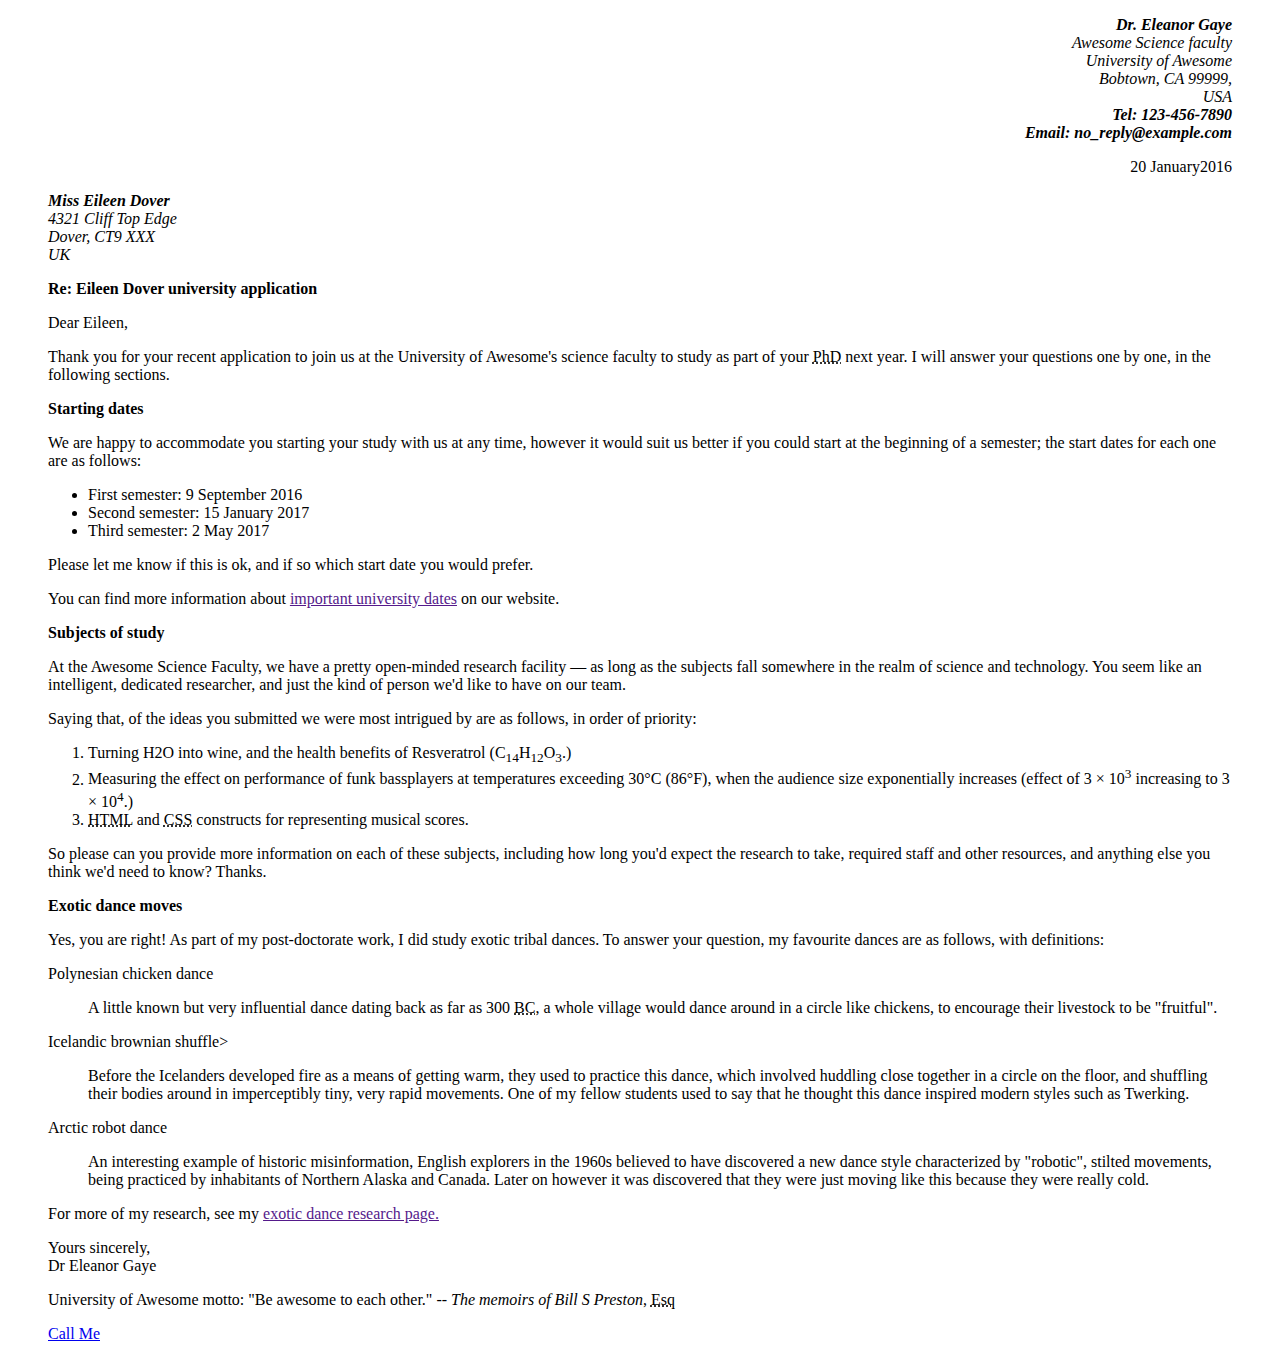
<file: class-work/task-1/index.html>
<!DOCTYPE html>
<html>
  <head>
    <meta charset="utf-8">
    <title>My First Project</title>
  </head>
  <body>
    <blockquote>
        <address><p align="right"><b>Dr. Eleanor Gaye</b><br>
Awesome Science faculty <br>
University of Awesome <br>
Bobtown, CA 99999, <br>
USA <br>
<b> Tel: 123-456-7890<br>
Email: no_reply@example.com</b></p></address>
<p align="right"><time datetime="2016-01-20">20 January2016</time></p>
<address>
    <!--I wouldn't learn CSS so I use align-->
   <b>Miss Eileen Dover</b> <br>
    4321 Cliff Top Edge<br>
    Dover, CT9 XXX<br>
    UK

</address>
<p>
<b>Re: Eileen Dover university application
</b></p>
<p>Dear Eileen,<br></p>
<p>
Thank you for your recent application to join us at the University of Awesome's science faculty to study as part of your <abbr title="Doctor of Philosophy">PhD</abbr> next year. I will answer your questions one by one, in the following sections.</p>
<p>
<b>Starting dates
</b>
<p>We are happy to accommodate you starting your study with us at any time, however it would suit us better if you could start at the beginning of a semester; the start dates for each one are as follows:
</p>
  
    <ul style="cercle">
      <li>First semester: <time datetime="2016-09-09">9 September 2016</time></li>
<li>Second semester: <time datetime="2017-01-15"> 15 January 2017</time></li>
<li>Third semester: <time datetime="2017-05-02"> 2 May 2017</time></li></ul>
<p>Please let me know if this is ok, and if so which start date you would prefer.
</p>
<p>You can find more information about <a href="">important university dates</a> on our website.
</p>
<p><b>Subjects of study
</b></p>
<p>At the Awesome Science Faculty, we have a pretty open-minded research facility — as long as the subjects fall somewhere in the realm of science and technology. You seem like an intelligent, dedicated researcher, and just the kind of person we'd like to have on our team.</p>
<p>Saying that, of the ideas you submitted we were most intrigued by are as follows, in order of priority:
</p>
<ol type="1">
  <li>Turning H2O into wine, and the health benefits of Resveratrol (C<sub>14</sub>H<sub>12</sub>O<sub>3</sub>.)</li>
<li>Measuring the effect on performance of funk bassplayers at temperatures exceeding 30°C (86°F), when the audience size exponentially increases (effect of 3 × 10<sup>3</sup> increasing to 3 × 10<sup>4</sup>.)</li>
<li><abbr title="hypertext markup language">HTML</abbr> and <abbr title="Cascading Style Sheets">CSS</abbr> constructs for representing musical scores.</li>
</ol>
<p>So please can you provide more information on each of these subjects, including how long you'd expect the research to take, required staff and other resources, and anything else you think we'd need to know? Thanks.
</p>
<p><b>Exotic dance moves
</b></p>
<dl><p>Yes, you are right! As part of my post-doctorate work, I did study exotic tribal dances. To answer your question, my favourite dances are as follows, with definitions:</p>
<p>Polynesian chicken dance</p>
<dd><p>A little known but very influential dance dating back as far as 300 <abbr title="BC">BC</abbr>, a whole village would dance around in a circle like chickens, to encourage their livestock to be "fruitful".</p></dd>
<p>Icelandic brownian shuffle></p>
<dd><p>Before the Icelanders developed fire as a means of getting warm, they used to practice this dance, which involved huddling close together in a circle on the floor, and shuffling their bodies around in imperceptibly tiny, very rapid movements. One of my fellow students used to say that he thought this dance inspired modern styles such as Twerking.</p></dd>
<p>Arctic robot dance</p>
<dd><p>An interesting example of historic misinformation, English explorers in the 1960s believed to have discovered a new dance style characterized by "robotic", stilted movements, being practiced by inhabitants of Northern Alaska and Canada. Later on however it was discovered that they were just moving like this because they were really cold.
</p></dd>
</dl>
<p>For more of my research, see my <a href="">exotic dance research page.</a>
</p>
<p>Yours sincerely,<br>
Dr Eleanor Gaye
</p>
<p>University of Awesome motto: "Be awesome to each other." -- <cite> The memoirs of Bill S Preston</cite>, <abbr title="">Esq</abbr></p>
<a href="My.html">Call Me</a>

  </body></blockquote>
</html>
</file>
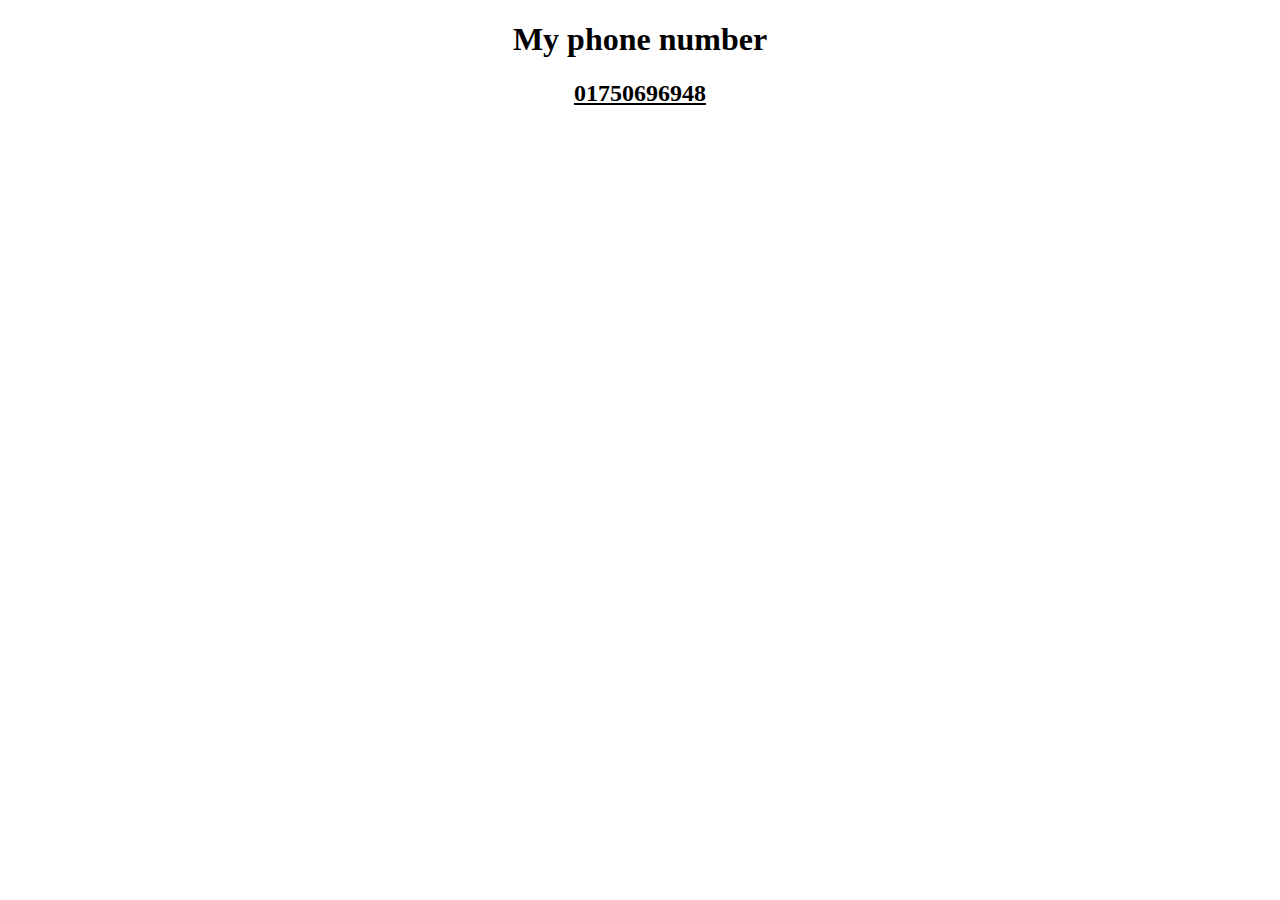
<file: class-work/task-1/My.html>
<!DOCTYPE html>
<html>
    <head>
        <meta charset="utf-8">
        <title>My Contact</title>
    </head>
    <Body>
        <h1 align="center">My phone number</h1>
        <H2 align="center"><u>01750696948</u></H2>
    </Body>
</html>
</file>
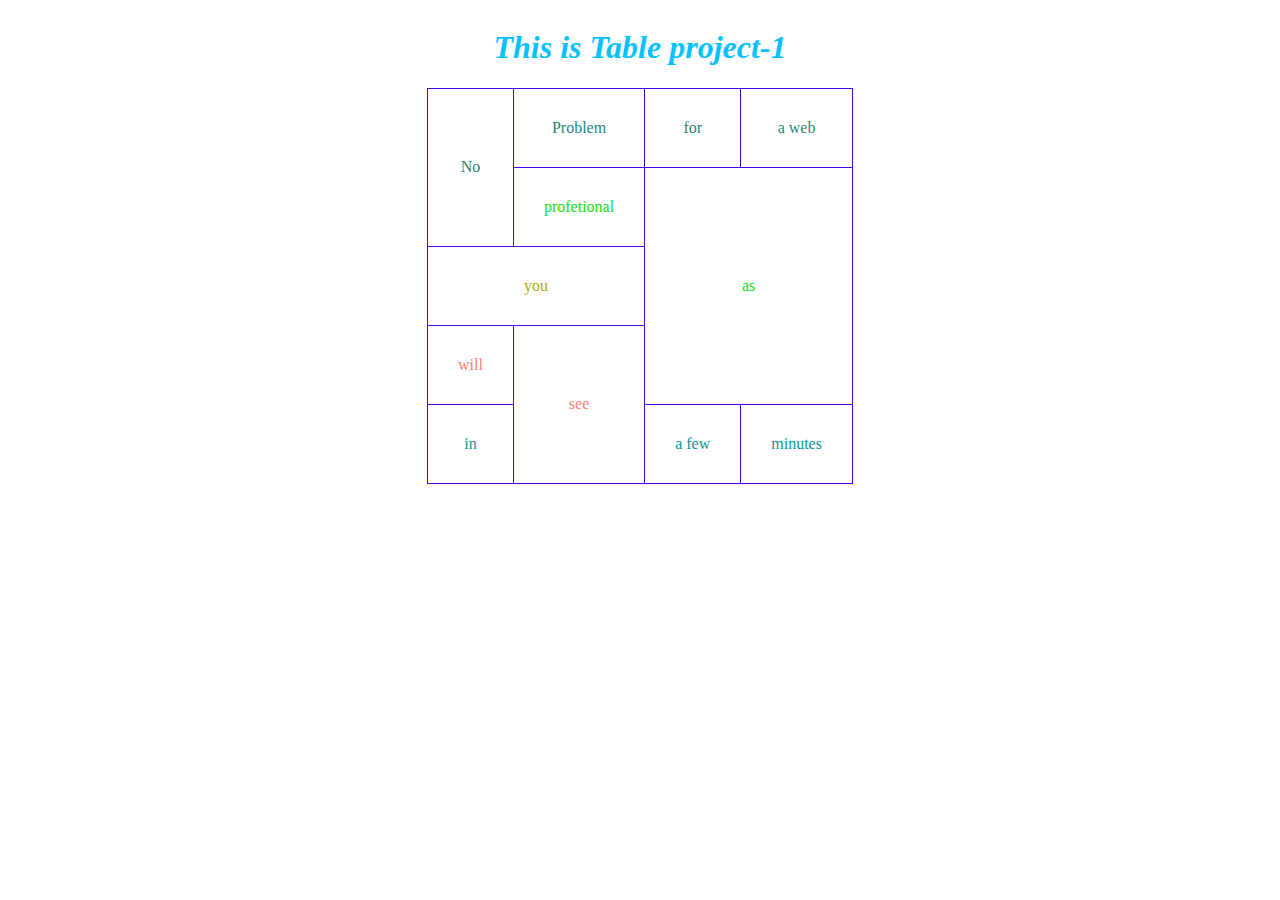
<file: class-work/task-2/table-1.html>
<!DOCTYPE html>
<html lang="en">

<head>
    <meta charset="UTF-8">
    <meta http-equiv="X-UA-Compatible" content="IE=edge">
    <meta name="viewport" content="width=device-width, initial-scale=1.0">
    <title>This is Table Project-1</title>
<style> 
h1 {
        text-align: center;
        color: rgb(7, 193, 250);
        font-style: italic;
    }

    table,
    th,
    td {
        margin: auto;
        border: 1px solid rgb(69, 6, 241);
        border-collapse: collapse;
    }

    th,
    td {
        padding: 30px;
    }

    td {
        text-align: center;
    }

    #paste {
        color: rgba(10, 124, 109, 0.945);
    }
    #green {
        color: rgb(19, 224, 19);
    }
    #yellow {
       color: rgb(172, 172, 10);
    }
    #blue {
       color: rgb(7, 151, 151);
    }
    #ass {
      color: salmon;
    }
   
</style>

<body>

    <table>
        <caption>
            <h1>This is Table project-1</h1>
        </caption>
        <tr id="paste">
            <td rowspan="2">No</td>
            <td>Problem</td>
            <td>for</td>
            <td>a web</td>
        </tr>
        <tr id="green">
            <td>profetional</td>
            <td colspan="2" rowspan="3">as</td>
        </tr>
        <tr id="yellow">
            <td colspan="2">you</td>

        </tr>
        <tr id="ass">
            <td>will</td>
            <td rowspan="2">see</td>
        </tr>
        <tr id="blue">
            <td>in</td>
            <td>a few</td>
            <td>minutes</td>
        </tr>
    </table>
   
</body>

</html>
</file>
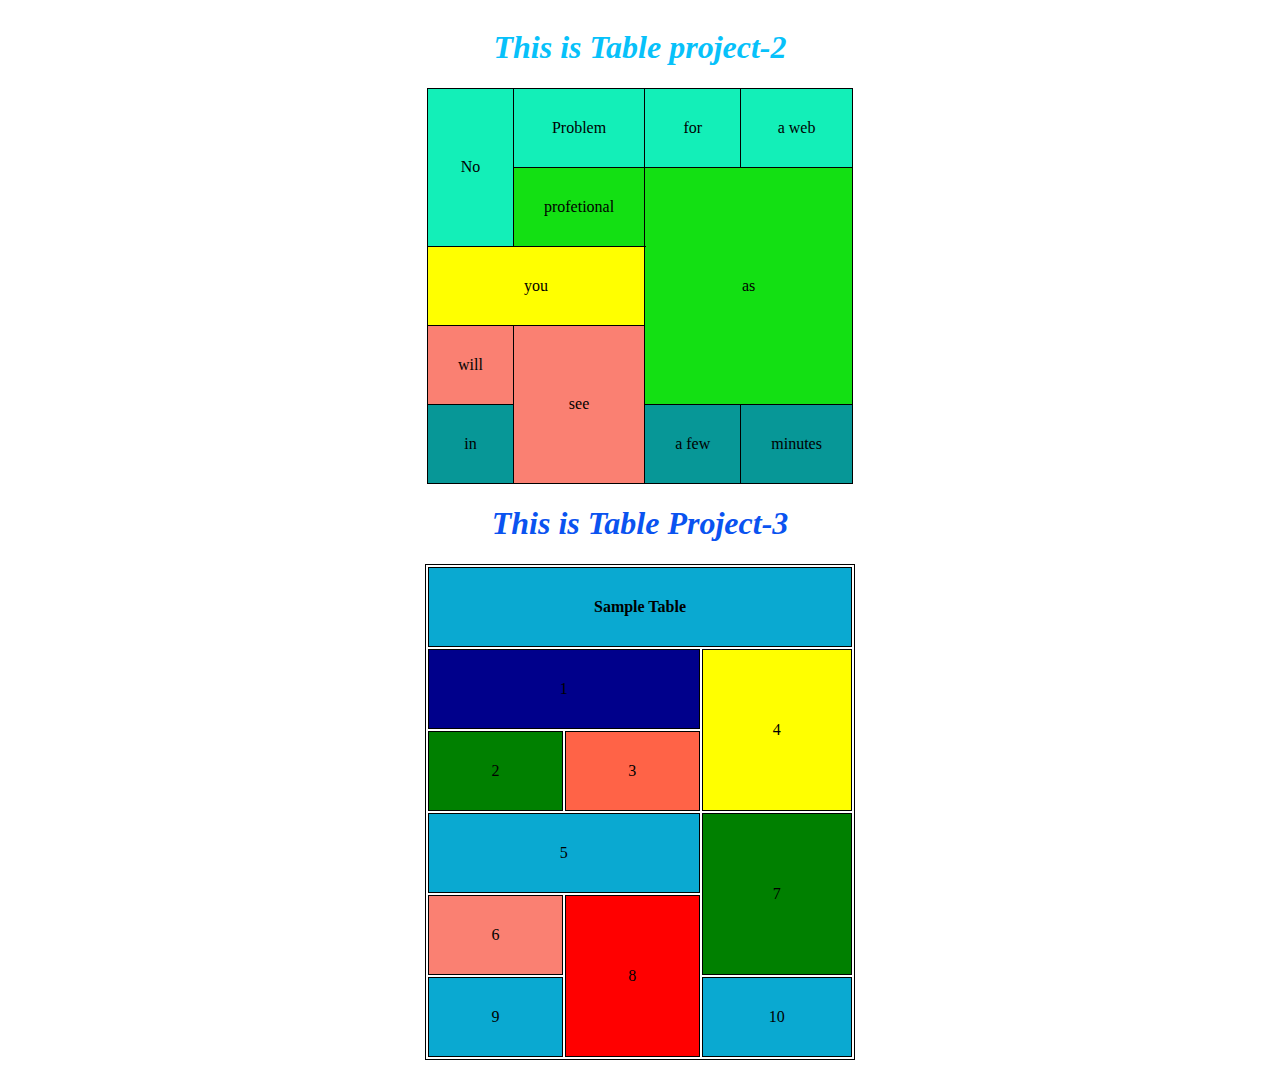
<file: class-work/task-2/table-2.html>
<!DOCTYPE html>
<html lang="en">

<head>
    <meta charset="UTF-8">
    <meta http-equiv="X-UA-Compatible" content="IE=edge">
    <meta name="viewport" content="width=device-width, initial-scale=1.0">
    <title>Table project-2</title>
</head>
<link rel="stylesheet" href="../../assets/css/task-1/table-2.css">


<body>

    <table>
        <caption>
            <h1>This is Table project-2</h1>
        </caption>
        <tr id="paste">
            <td rowspan="2">No</td>
            <td colspan="2">Problem</td>
            <td>for</td>
            <td colspan="2">a web</td>
        </tr>
        <tr id="green">
            <td colspan="2">profetional</td>
            <td colspan="3" rowspan="3">as</td>
        </tr>
        <tr id="yellow">
            <td colspan="3">you</td>

        </tr>
        <tr id="ass">
            <td>will</td>
            <td colspan="2" rowspan="2">see</td>
        </tr>
        <tr  id="blue">
            <td>in</td>
            <td>a few</td>
            <td colspan="2">minutes</td>
        </tr>
    </table>
    <table id="t2">
        <caption>
            <h1 id="h2"> This is Table Project-3</h1>
        </caption>
        <thead>
            <th id="tr2" style="background-color: rgb(10, 169, 209);" colspan="4">Sample Table</th>
        </thead>
        <tr>
            <td colspan="2" style="background-color: darkblue;">1</td>
            <td colspan="2" rowspan="2" style="background-color: yellow;">4</td>
        </tr>
        <tr>
            <td id="tr2" style="background-color:green ;">2</td>
            <td id="tr2" style="background-color: tomato;"> 3</td>
        </tr>
        <tr>
            <td id="tr2" style="background-color: rgb(10, 169, 209);" colspan="2">5</td>
            <td id="tr2" style="background-color: green;" colspan="2" rowspan="2">7</td>
        </tr>
        <tr>
            <td id="tr2" style="background-color:salmon ;">6</td>
            <td id="tr2" style="background-color:red ;" rowspan="2">8</td>
        </tr>
        <tr>
            <td id="tr2" style="background-color:rgb(10, 169, 209) ;">9</td>
            <td id="tr2" style="background-color:rgb(10, 169, 209) ;" colspan="2">10</td>
        </tr>
    </table>
</body>

</html>
</file>
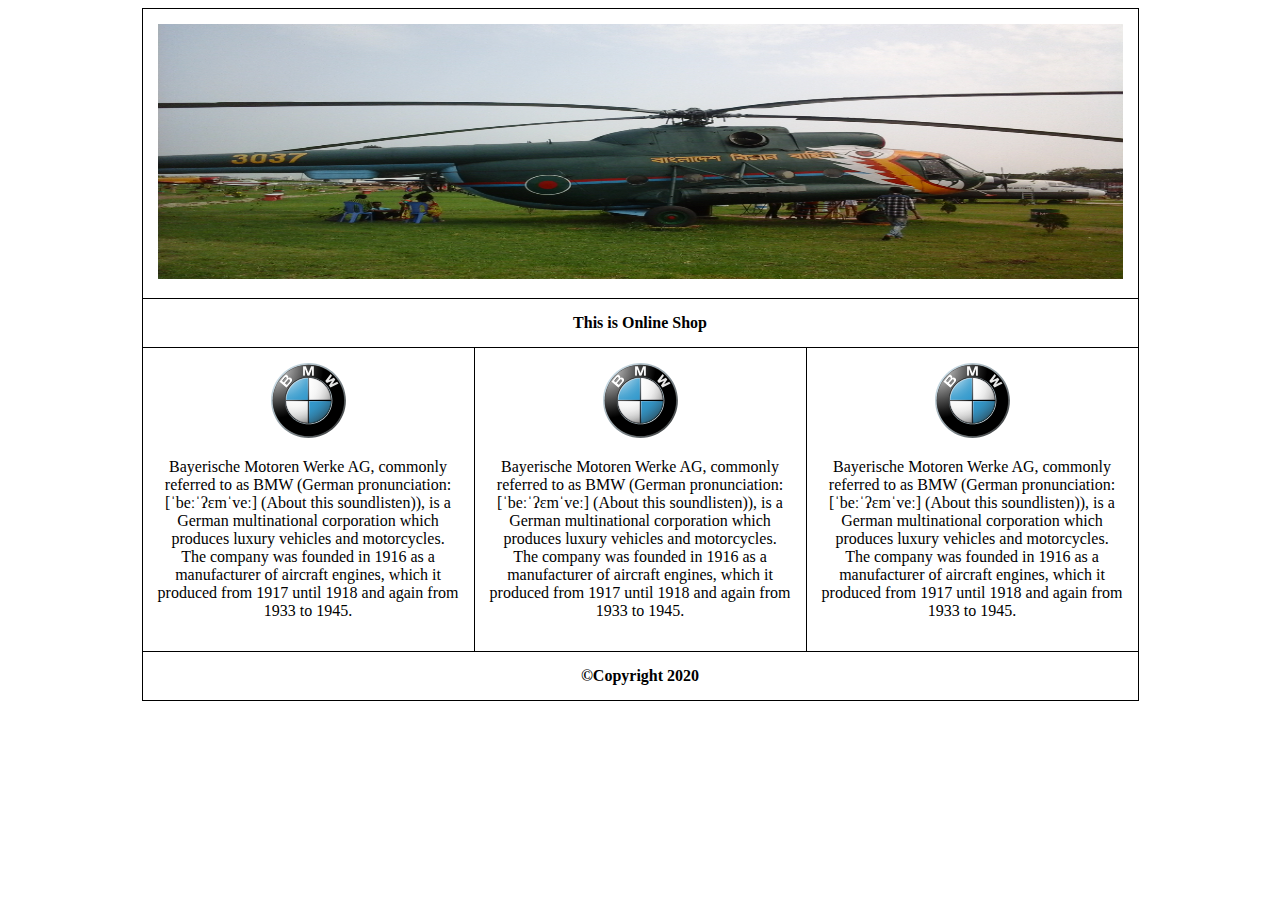
<file: class-work/task-2/table-3.html>
<!DOCTYPE html>
<html lang="en">
<head>
    <meta charset="UTF-8">
    <meta http-equiv="X-UA-Compatible" content="IE=edge">
    <meta name="viewport" content="width=device-width, initial-scale=1.0">
    <title>Document</title>
</head>
<style>
    table,th,td,tfoot {
        margin: auto; 
        border: 1px solid black;
        border-collapse: collapse;
        text-align: center;
        padding: 15px;
        width: 60%;
       
    }
</style>
<body>
    <table>
        <thead>
            <tr>
            <th colspan="3"><img src="../../assets/img/im.jpg" alt="Company img" height="255px" width="965px"></th>
        </tr>
        <tr>
            <th colspan="3">This is Online Shop</th>
        </tr>
        </thead>
        <tr>
            <td><img src="../../assets/img/BMW.svg" alt="Product logo" height="75px" width="75px"><p> Bayerische Motoren Werke AG, commonly referred to as BMW (German pronunciation: [ˈbeːˈʔɛmˈveː] (About this soundlisten)), is a German multinational corporation which produces luxury vehicles and motorcycles. The company was founded in 1916 as a manufacturer of aircraft engines, which it produced from 1917 until 1918 and again from 1933 to 1945.  </p></td>
            <td><img src="../../assets/img/BMW.svg" alt="Product logo" height="75px" width="75px"><p> Bayerische Motoren Werke AG, commonly referred to as BMW (German pronunciation: [ˈbeːˈʔɛmˈveː] (About this soundlisten)), is a German multinational corporation which produces luxury vehicles and motorcycles. The company was founded in 1916 as a manufacturer of aircraft engines, which it produced from 1917 until 1918 and again from 1933 to 1945.  </p></td>
            <td><img src="../../assets/img/BMW.svg" alt="Product logo" height="75px" width="75px"><p> Bayerische Motoren Werke AG, commonly referred to as BMW (German pronunciation: [ˈbeːˈʔɛmˈveː] (About this soundlisten)), is a German multinational corporation which produces luxury vehicles and motorcycles. The company was founded in 1916 as a manufacturer of aircraft engines, which it produced from 1917 until 1918 and again from 1933 to 1945.  </p></td>
           
        </tr>
        <tfoot>
            <th colspan="3">&copy;Copyright 2020</th>
        </tfoot>

    </table>
</body>
</html>
</file>
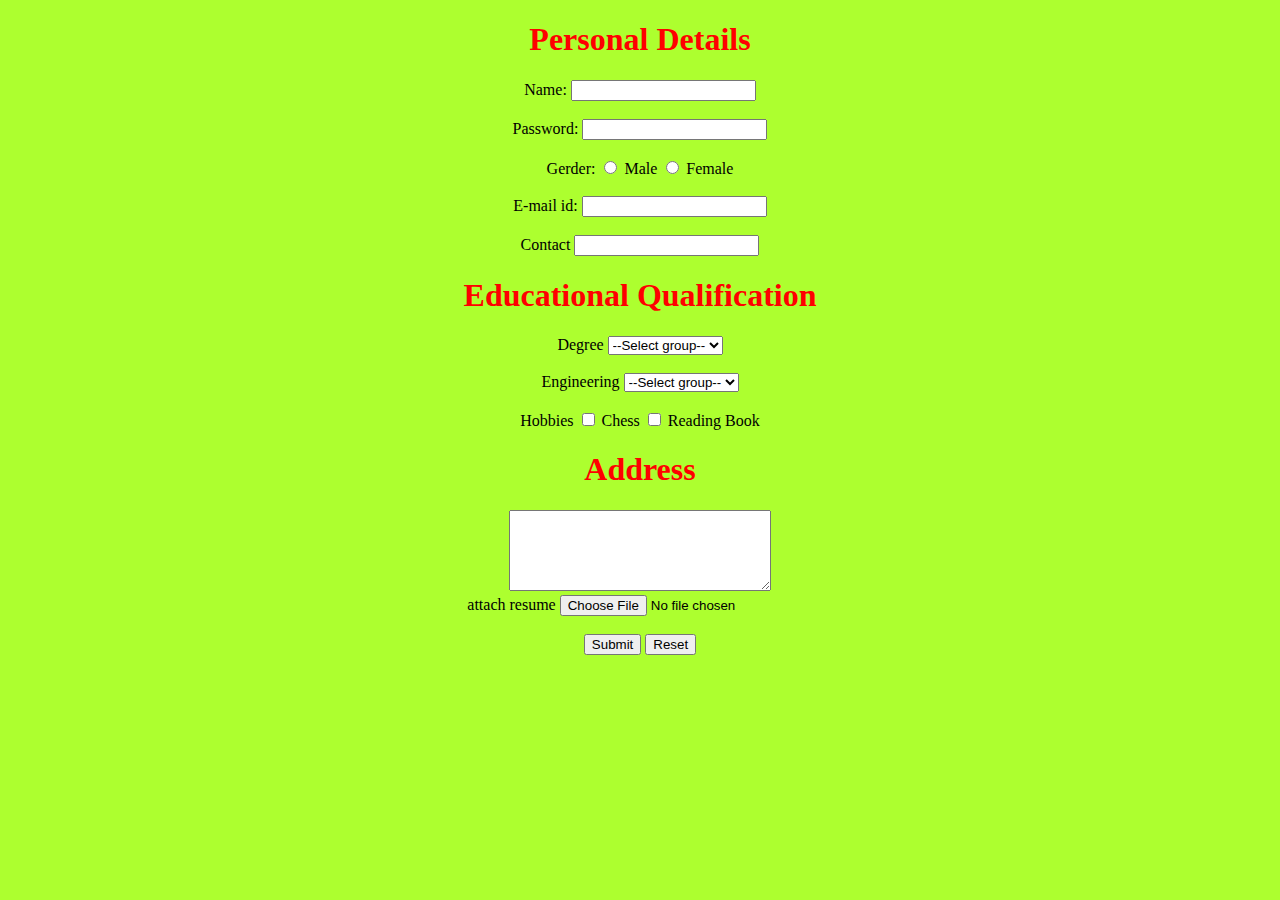
<file: class-work/task-3/from-1.html>
<!DOCTYPE html>
<html lang="en">
<head>
    <meta charset="UTF-8">
    <meta http-equiv="X-UA-Compatible" content="IE=edge">
    <meta name="viewport" content="width=device-width, initial-scale=1.0">
    <title>From project-1</title>
</head>
<style>
    h1 {
        color: red;
    }
    body {
        background-color: greenyellow;
    }
    h1, form {
        text-align: center;
    }
    </style>
    
<body>
    <h1>Personal Details</h1>
    <form action="/action.php" method="GET">

    <label for="name">Name:</label>
    <input type="text" id="name" name="name"><br><br>

    <label for="pass">Password:</label>
    <input type="password" id="pass" name="pass"> <br><br>

    <label for="gen">Gerder:</label>
    <input type="radio" id="Male" name="gen">
    <label for="gen">Male</label>
    <input type="radio" id="female" name="gen">
    <label for="">Female</label><br><br>

    <label for="email">E-mail id:</label>

        <input type="email" id="email" name="email"><br><br>


        <label for="Contact">Contact</label>
        <input type="tel" id="Contact" name="Contact"><br>

        <h1>Educational Qualification</h1> 

        <label for="degree">Degree</label>
       <select name="degree" id="degree">
           <option value="--Select group--">--Select group--</option>
           <option value="H.S.C">H.S.C</option>
           <option value="M.SC">M.sc</option>
       </select><br><br>

        <label for="eng">Engineering</label>
        <select name="eng" id="eng">
            <option value="--Select group--">--Select group--</option>
            <option value="EEE">EEE</option>
            <option value="ECE">ECE</option>
        </select><br><br>

        <label for="Hobbies">Hobbies</label>
        <input type="checkbox">
        <label for="Chess">Chess</label>
    <input type="checkbox">
    <label for="Reading Book">Reading Book</label><br>
    <h1>Address</h1>
    <textarea name="Address" id="Address" cols="30" rows="5"></textarea><br>
    <label for="file">attach resume</label>
    <input type="file" id="file" name="file"> <br><br>

    <input type="submit" value="Submit"> <input type="reset" value="Reset">
    </form>
</body>
</html>
</file>
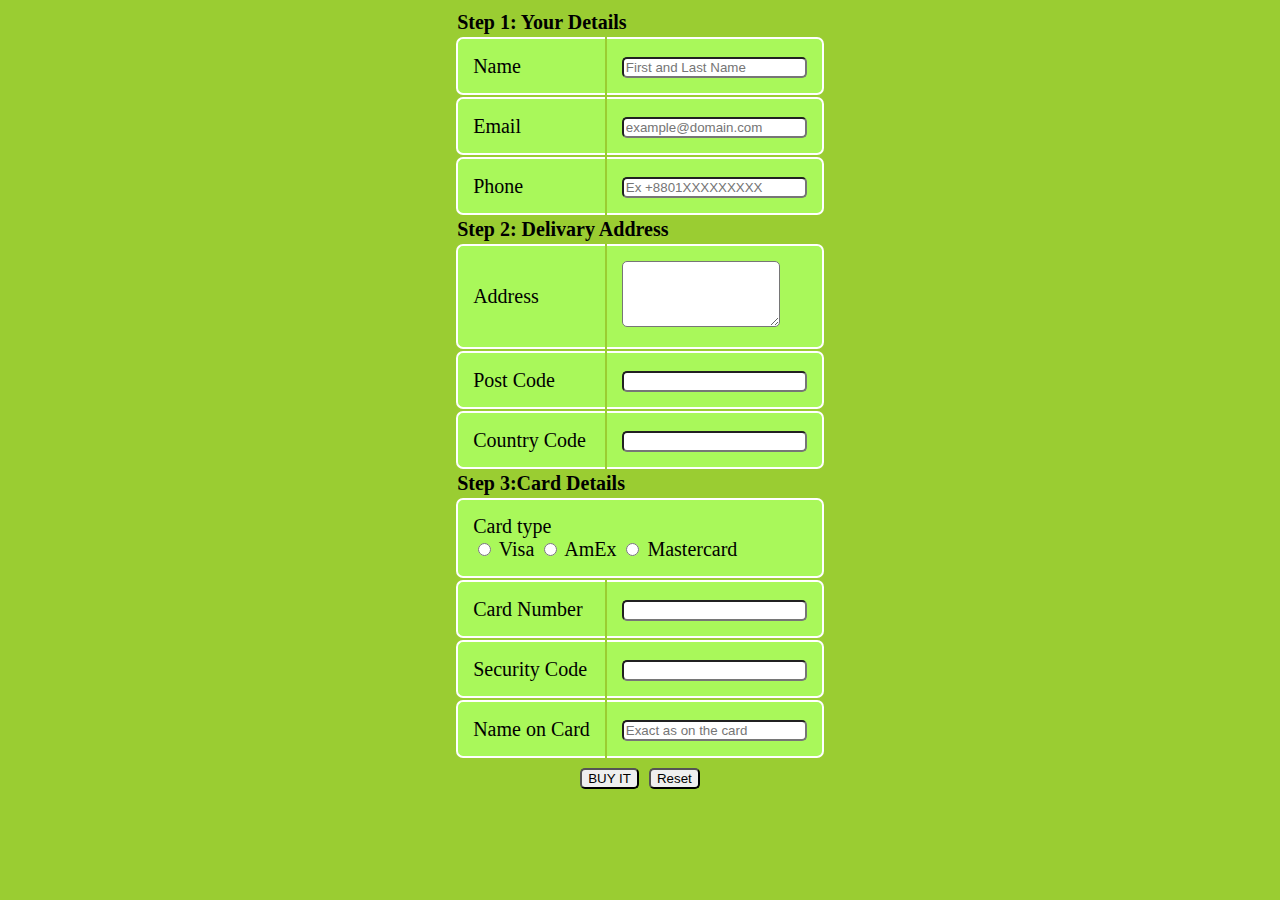
<file: class-work/task-3/from-2.html>
<!DOCTYPE html>
<html lang="en">
<head>
    <meta charset="UTF-8">
    <meta http-equiv="X-UA-Compatible" content="IE=edge">
    <meta name="viewport" content="width=device-width, initial-scale=1.0">
    <title>Form Project-2</title>
</head>
<style>
    body {
        background-color: yellowgreen;
    }
    table { 
        font-size: 20px;
        margin: auto;
        border-collapse: separate;
        
    }
    td{background-color: rgb(169, 248, 90);
        border-spacing: 2px;
        border: 2px solid white;
        padding: 15px;
       
    }
    th {
        text-align: left;
    
    }
   
  .t3 {
        border-radius: 5px;
  }
  .f1 {
      border-right-style: none;
      border-radius: 7px 0 0 7px;
  }
  .f2 {
      border-left-style: none;
      border-radius: 0 7px 7px 0;
  }
  .f3 {
      border-radius: 7px;
  }
  p {
      margin: 4px;
      text-align: center;
  }
  #submit {
      border-radius: 5px;
  }
</style>
<body>
</body>
<form action="" method="get"> 
    <table>
    <th colspan="3">Step 1: Your Details</th>
    <tr>
        <td class="f1"><label for="name">Name</label>
        </td>
        <td class="f2">
            <input type="text" id="name" name="name" placeholder="First and Last Name" class="t3">
        </td>
    <tr>
        <td class="f1">
            <label for="email">Email</label>
        </td>
        <td class="f2">
        <input type="email" name="email" id="email" placeholder="example@domain.com" class="t3">
    </td>
    </tr>
    <tr>
        <td class="f1">
            <label for="phone">Phone</label>
        </td>
        <td class="f2">
            <input type="tell" id="phone" name="phone" placeholder="Ex +8801XXXXXXXXX" class="t3"> 
        </td>
    </tr>

    <th  colspan="3">Step 2: Delivary Address</th>
    <tr>
        <td class="f1">
            <label for="address">Address</label></td>
            <td class="f2">
                <textarea name="address" id="address" cols="17" rows="4" class="t3"></textarea>
        </td>
    </tr>
    <tr>
        <td class="f1">
            <label for="post">Post Code</label>
        </td>
        <td class="f2"><input type="tel" name="post" id="post" class="t3"></td>
    </tr>
    <tr>
        <td class="f1">
            <label for="country">Country Code</label>
        </td>
        <td class="f2"><input type="text" name="country" id="country" class="t3"></td>
    </tr>

    <tr
    ><th colspan="3">Step 3:Card Details</th>
</tr>
    <tr>
        <td class="f3" colspan="2">Card type
         <br>
      
            <input type="radio" name="card" id="visa">
        
            <label for="visa">Visa</label>
     
            <input type="radio" name="card" id="AmEx">
        
            <lable for="AmEx">AmEx</lable>

       <input type="radio" name="card" id="Master">

        <label for="Master">Mastercard</label></td>
    </tr>
    <tr>
        <td class="f1"><label for="cardnum">Card Number</label></td>
        <td class="f2"><input type="text" id="cardnum" name="cardnum" class="t3"></td>
    </tr>
    <tr>
        <td class="f1">
            <label for="security">Security Code</label>
        </td>
        <td class="f2"><input type="text" name="security" id="security" class="t3"></td>
        <tr>
        <td class="f1">
            <label for="nane on card">Name on Card</label>
        </td>
        <td class="f2">
            <input type="text" name="nane on card" id="nane on card" placeholder="Exact as on the card" class="t3">
        </td>
    </tr>
    <tfoot>
        <th colspan="2"><p> <input type="submit" value="BUY IT" id="submit"> &nbsp;<input type="reset" value="Reset" id="submit"></p> </th>
    </tfoot>
</table>
</form> 
</html>
</file>
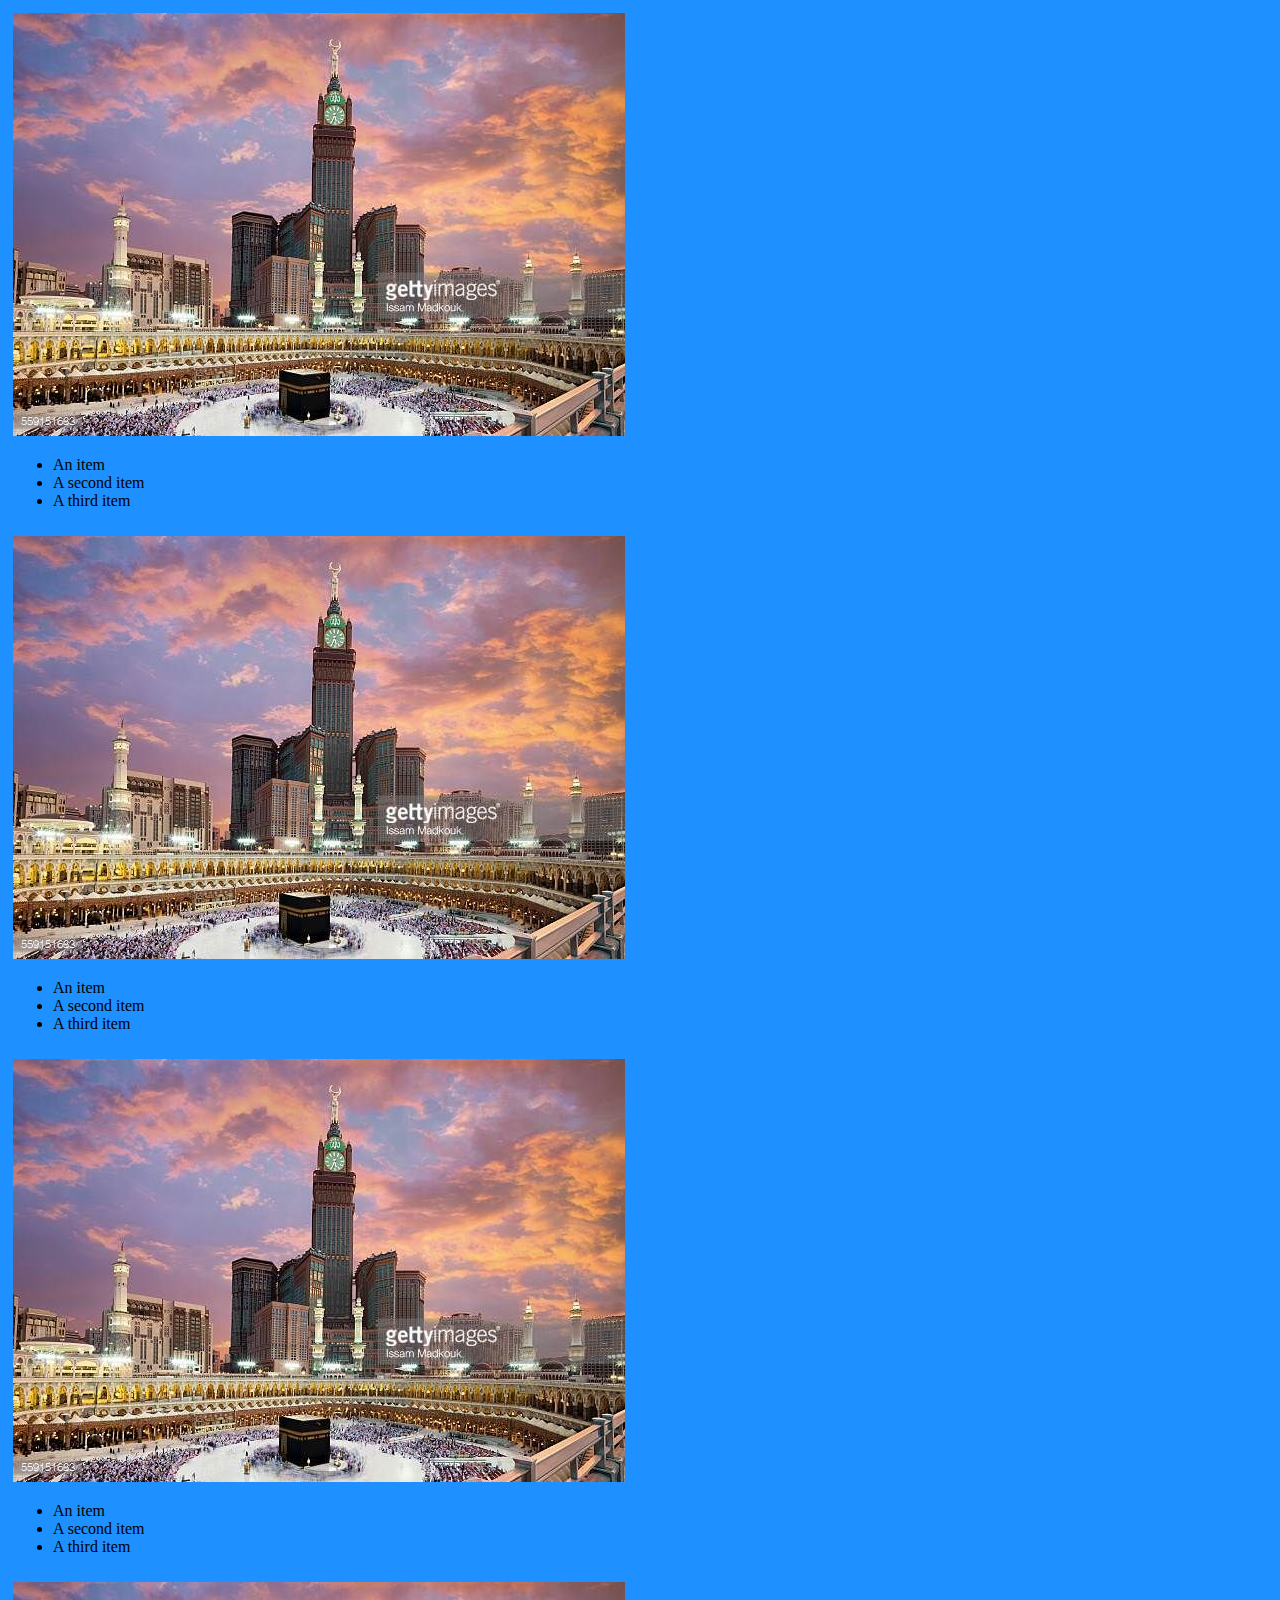
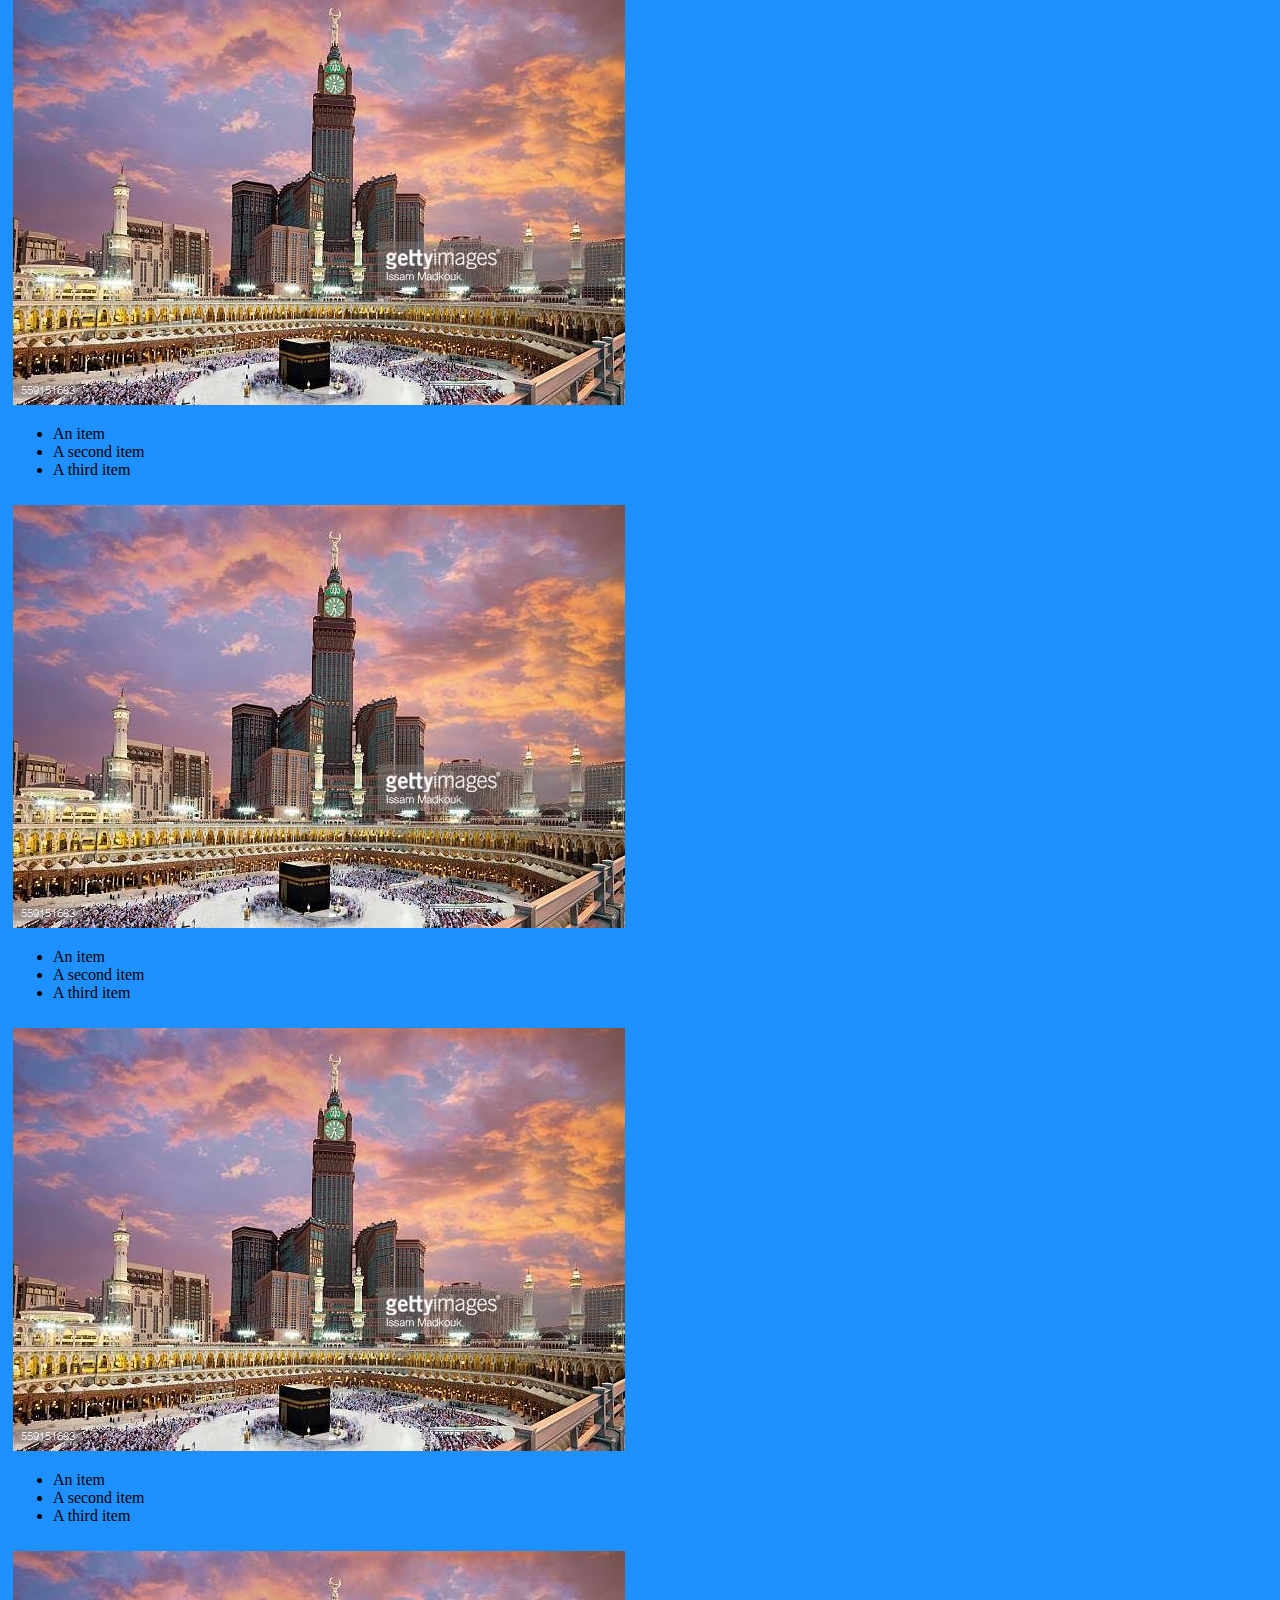
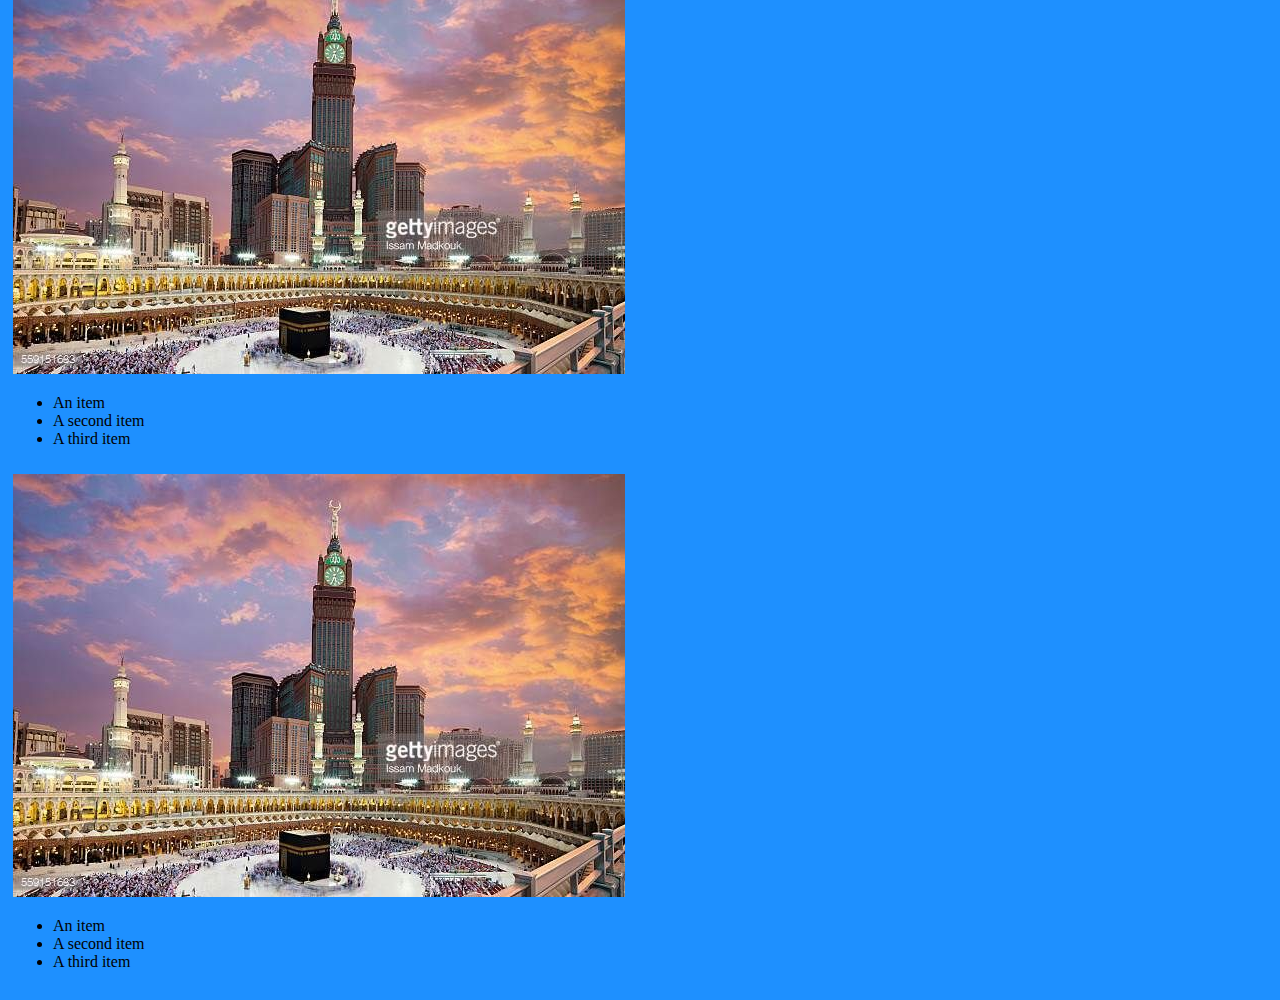
<file: class-work/task-4/task-1.html>
<!DOCTYPE html>
<html lang="en">
<head>
    <meta charset="UTF-8">
    <meta http-equiv="X-UA-Compatible" content="IE=edge">
    <meta name="viewport" content="width=device-width, initial-scale=1.0">
    <title>This is an example</title>
    <link href="https://cdn.jsdelivr.net/npm/bootstrap@5.0.0-beta2/dist/css/bootstrap.min.css" rel="stylesheet" integrity="sha384-BmbxuPwQa2lc/FVzBcNJ7UAyJxM6wuqIj61tLrc4wSX0szH/Ev+nYRRuWlolflfl" crossorigin="anonymous">
</head>
<body style="background-color:dodgerblue">
    <div class="container">
        <div class="row">
           <div style="padding: 5px;" class="col col-md-6 col-lg-3 col-sm-12">
               <div class="card">
            <img class="fluit" src="../../assets/img/img.jpg" alt="img">
            <div class="card-body bg-info">
            <ul class="list-group list-group-flush">
              <li class="list-group-item">An item</li>
              <li class="list-group-item">A second item</li>
              <li class="list-group-item">A third item</li>
            </ul>
          </div></div></div>
        <div style="padding: 5px;" class="col col-md-6 col-lg-3 col-sm-12">  
               <div class="card">
            <img src="../../assets/img/img.jpg" alt="img" class="fluit">
            <div class="card-body bg-info">
            <ul class="list-group list-group-flush">
              <li class="list-group-item">An item</li>
              <li class="list-group-item">A second item</li>
              <li class="list-group-item">A third item</li>
            </ul></div></div></div>
         <div style="padding: 5px;" class="col col-md-6 col-lg-3 col-sm-12 padding-bottom">  
               <div class="card">
            <img src="../../assets/img/img.jpg" alt="img" class="fluit">
            <div class="card-body bg-info">
            <ul class="list-group list-group-flush">
              <li class="list-group-item">An item</li>
              <li class="list-group-item">A second item</li>
              <li class="list-group-item">A third item</li>
            </ul></div></div></div>
        <div style="padding: 5px;" class="col col-md-6 col-lg-3 col-sm-12 padding-bottom">  
               <div class="card">
            <img src="../../assets/img/img.jpg" alt="img" class="fluit">
            <div class="card-body bg-info">
            <ul class="list-group list-group-flush">
              <li class="list-group-item">An item</li>
              <li class="list-group-item">A second item</li>
              <li class="list-group-item">A third item</li>
            </ul>
        </div>
        </div>
    </div>
        </div>
 <div class="row">
            <div style="padding: 5px;" class="col col-md-6 col-lg-3 col-sm-12 padding-bottom">  
                <div class="card" style="">
            <img src="../../assets/img/img.jpg" alt="img" class="fluit">
            <div class="card-body bg-info">
            <ul class="list-group list-group-flush">
              <li class="list-group-item">An item</li>
              <li class="list-group-item">A second item</li>
              <li class="list-group-item">A third item</li>
            </ul>
        </div>
    </div>
</div>

        <div style="padding: 5px;" class="col col-md-6 col-lg-3 col-sm-12 padding-bottom">  
                <div class="card">
            <img src="../../assets/img/img.jpg" alt="img" class="fluit">
            <div class="card-body bg-info">
            <ul class="list-group list-group-flush">
              <li class="list-group-item">An item</li>
              <li class="list-group-item">A second item</li>
              <li class="list-group-item">A third item</li>
            </ul></div></div></div>

         <div style="padding: 5px;" class="col col-md-6 col-lg-3 col-sm-12 padding-bottom"> 
                 
                <div class="card">
            <img src="../../assets/img/img.jpg" alt="img" class="fluit">
            <div class="card-body bg-info">
            <ul class="list-group list-group-flush">
              <li class="list-group-item">An item</li>
              <li class="list-group-item">A second item</li>
              <li class="list-group-item">A third item</li>
            </ul>
        </div>
    </div>
</div>

    <div style="padding: 5px;" class="col col-md-6 col-lg-3 col-sm-12">  
                
                <div class="card">
            <img src="../../assets/img/img.jpg" alt="img" class="fluit">
            <div class="card-body bg-info">
            <ul class="list-group list-group-flush">
              <li class="list-group-item">An item</li>
              <li class="list-group-item">A second item</li>
              <li class="list-group-item">A third item</li>
            </ul>
        </div>
    </div>
</div>

        </div>
    </div>
</body>
</html>
</file>
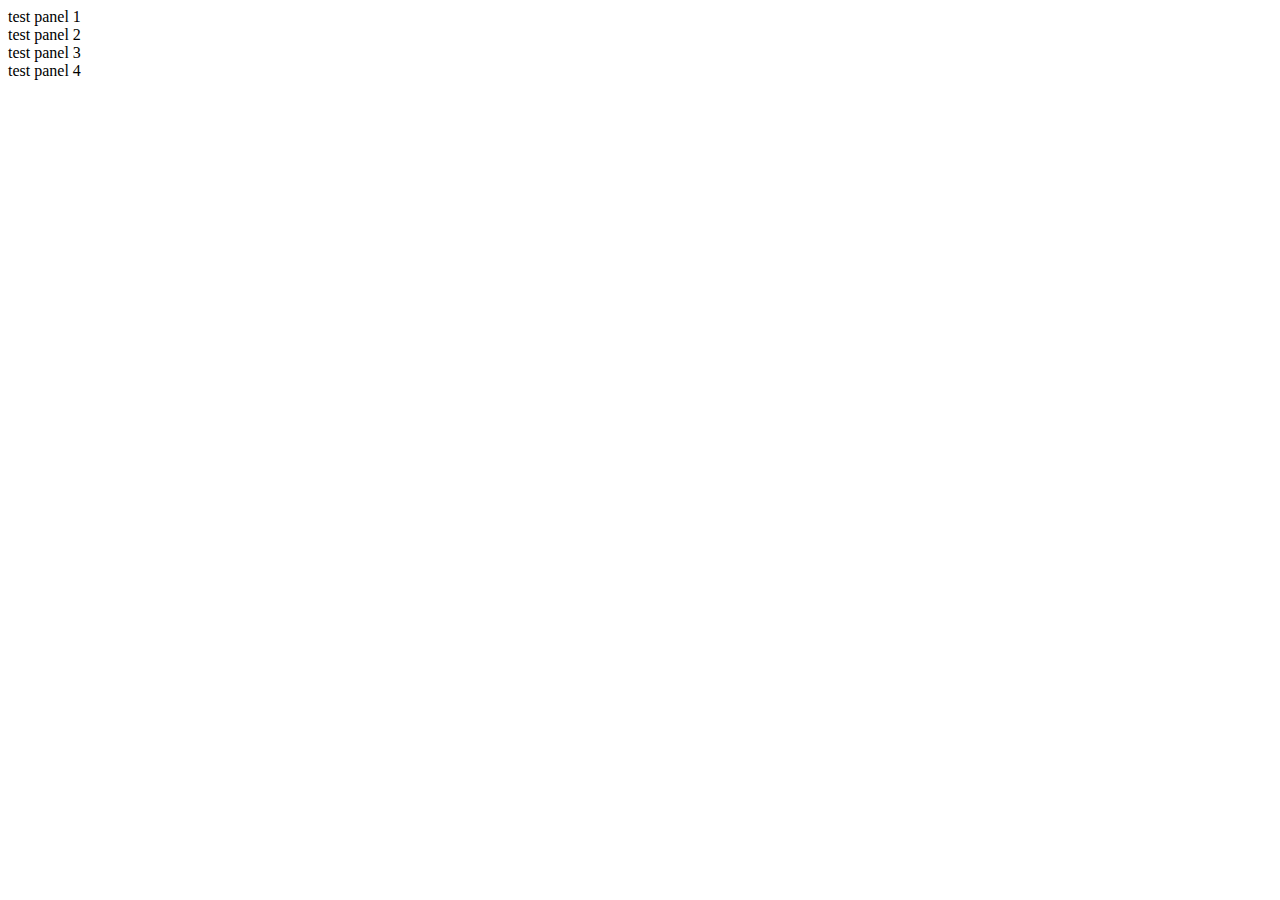
<file: class-work/task-4/testhtml.html>
<!DOCTYPE html>
<html lang="en">
<head>
    <meta charset="UTF-8">
    <meta http-equiv="X-UA-Compatible" content="IE=edge">
    <meta name="viewport" content="width=device-width, initial-scale=1.0">
    <title>Document</title>
    <link href="https://cdn.jsdelivr.net/npm/bootstrap@5.0.0-beta2/dist/css/bootstrap.min.css" rel="stylesheet" integrity="sha384-BmbxuPwQa2lc/FVzBcNJ7UAyJxM6wuqIj61tLrc4wSX0szH/Ev+nYRRuWlolflfl" crossorigin="anonymous">
</head>
<body>
    <div class="container">
        <div class="row">
            <div class="col bg-primary col-12 col-xl-3 col-md-6 order-sm-4 order-xl-2">test panel 1</div>
            <div class="col bg-secondary col-12 col-xl-3 col-md-6 order-sm-3 order-xl-4">test panel 2</div>
            <div class="col bg-info col-12 col-xl-3 col-md-6 order-sm-2 order-xl-1">test panel 3</div>
            <div class="col bg-success col-12 col-xl-3 col-md-6 order-sm-1 order-xl-3">test panel 4</div>
        </div>
    </div>
</body>
</html>
</file>
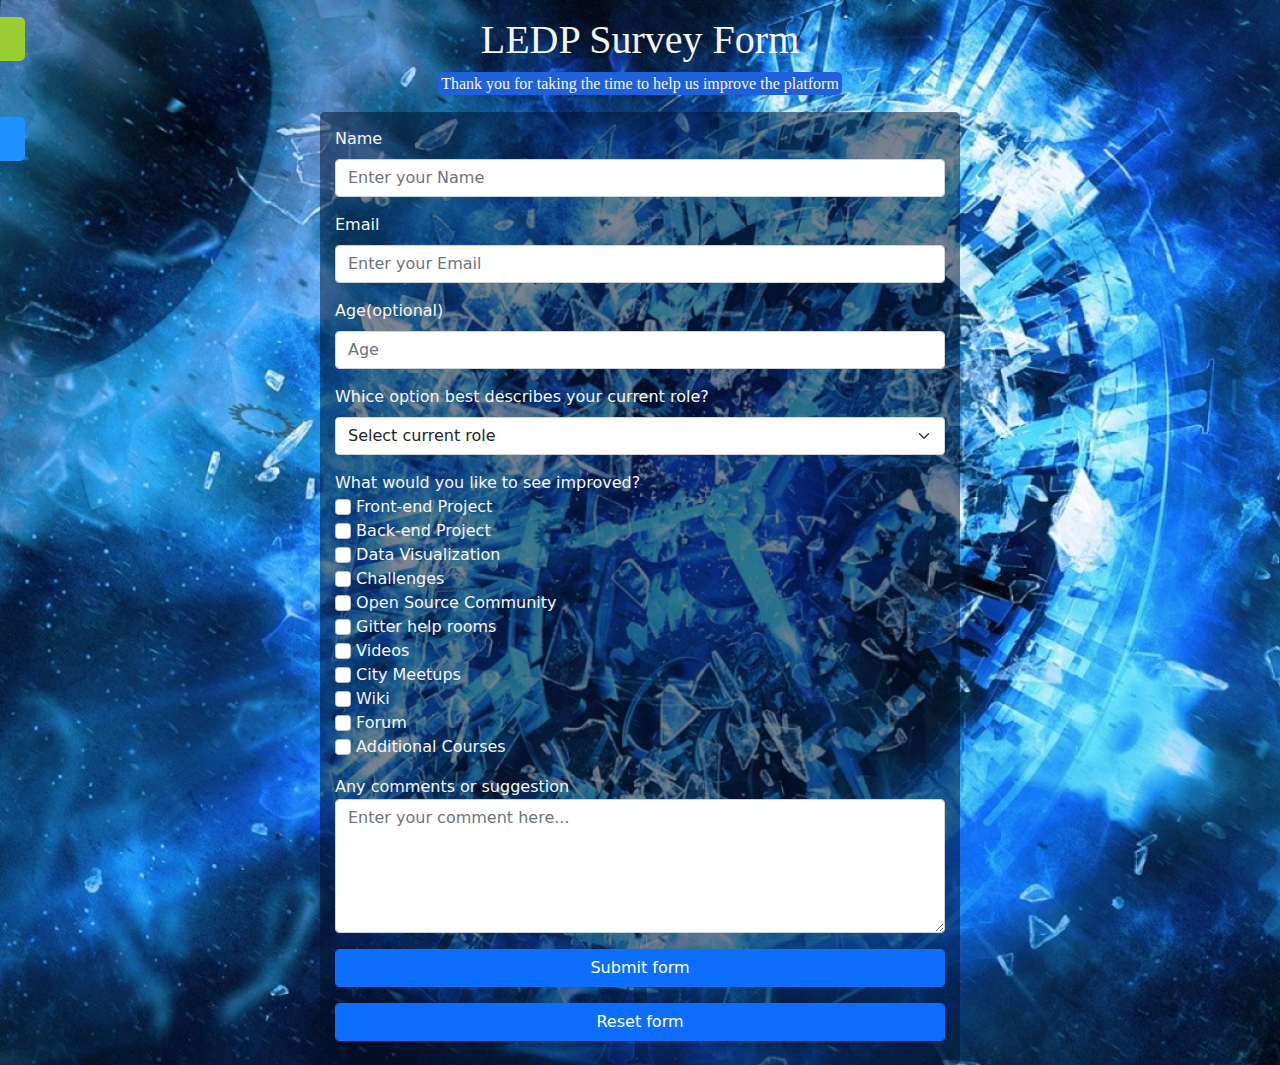
<file: class-work/task-5/final-form.html>
<!DOCTYPE html>
<html lang="en">
<head>
    <meta charset="UTF-8">
    <meta http-equiv="X-UA-Compatible" content="IE=edge">
    <meta name="viewport" content="width=device-width, initial-scale=1.0">
    <title>This is final form</title>
</head>
<link rel="stylesheet" href="../../assets/css/final-form.css">
<link rel="stylesheet" href="../../assets/css/bootstrap-5.0.0-beta2-dist/css/bootstrap.min.css">
<script src="../../assets/css/bootstrap-5.0.0-beta2-dist/js/bootstrap.min.js"></script>



<body class="bg-img">
    <nav class="sidenav">
        <ul>
            <a href="../../index.html" id="Home">Home</a>
            
            <a href="../../projects.html" id="Works">Works</a>
            
        </ul>
    </nav>
    <!--heading start-->
    <header>
        <h1>LEDP Survey Form</h1>
        <p><mark>Thank you for taking the time to help us improve the platform</mark></p>
    </header>
    <!--heading end-->
    <!--form start-->
    <div class="con">

        <form method="POST">


             <div class="mb-3">
                 <label for="Name" class="form-label">Name</label>
                <input type="Name" class="form-control" id="Name" placeholder="Enter your Name">
             </div>


             <div class="mb-3">
                 <label for="Email" class="form-label">Email</label>
                 <input type="email" class="form-control" id="Email" placeholder="Enter your Email">
             </div>


             <div class="mb-3">
                 <label for="age" class="form-label">Age(optional)</label>
                <input type="datetime" class="form-control" id="age" placeholder="Age">
             </div>


             <div class="mb-3">
                 <label for="current role" class="form-label dropdown">Whice option best describes your current role?</label>
                <select class="form-select" name="current role" id="current role">
                    <option value="current role">Select current role</option>
                    <option value="current role">Design</option>
                    <option value="current role">Htlm</option>
                    <option value="current role">Css</option>
                    <option value="current role">Bootstrap</option>
                    <option value="current role">Java</option>
                </select>
            </div>


            <div class="mb-3">
                <label for="improve">What would you like to see improved?</label><br>
                 <input type="checkbox" class="form-check-input" name="Front-end Project" id="Front-end Project" value="Front-end-Projects">
                 <label for="Front-end Project" class="form-check-label">Front-end Project</label><br> 

                 <input type="checkbox" class="form-check-input" name="Back-end Project" id="Back-end Project" value="Back-end-Projects">
                 <label for="Back-end Project" class="form-check-">Back-end Project</label><br> 

                 <input type="checkbox" class="form-check-input" name="Data Visualization" id="Data Visualization" value="Data Visualization">
                <label for="Data Visualization" class="form-check-label">Data Visualization</label><br> 

                <input type="checkbox" class="form-check-input" name="Challenges" id="Challenges" value="Challenges">
                <label for="Challenges" class="form-check-label">Challenges</label><br> 

                <input type="checkbox" class="form-check-input" name="Open Source Community" id="Open Source Community">
                <label for="Open Source Community" class="form-check-label">Open Source Community</label><br>

                <input type="checkbox" class="form-check-input" name="Gitter help rooms" id="Gitter help rooms">
                <label for="Gitter help rooms" class="form-check-label">Gitter help rooms</label><br> 

                <input type="checkbox" name="Videos" id="Videos" value="Videos" class="form-check-input">
                <label for="Videos" class="form-check-label">Videos</label><br> 
                
                <input type="checkbox" class="form-check-input" name="City Meetups" id="City Meetups">
                <label for="City Meetups" class="form-check-label">City Meetups</label><br> 
                
                <input type="checkbox" name="Wiki" class="form-check-input" id="Wiki" value="Wiki">
                <label for="Wiki" class="form-check-label">Wiki</label><br> 
                
                <input type="checkbox" class="form-check-input" name="Forum" id="Forum" value="Forum">
                <label for="Forum" class="form-check-label">Forum</label><br>

                 <input type="checkbox" class="form-check-input" name="Additional Courses" id="Additional Courses" value="Additional Courses">
                <label for="Additional Courses" class="form-check-label">Additional Courses</label>
            </div>


            <div class="mb-3">
                <label for="Suggestion">Any comments or suggestion</label><br>
                 <textarea name="Suggestion" id="Suggestion" cols="30" rows="05" placeholder="Enter your comment here..." class="form-control"></textarea>
            </div>


            <div class="mb-3">
                <button class="btn btn-primary form-control" type="submit">Submit form</button>
              </div>


              <div class="pb-4">
                <button class="btn btn-primary form-control" type="reset">Reset form</button>
              </div>


        </form>
    </div>

    
</body>
</html>
</file>
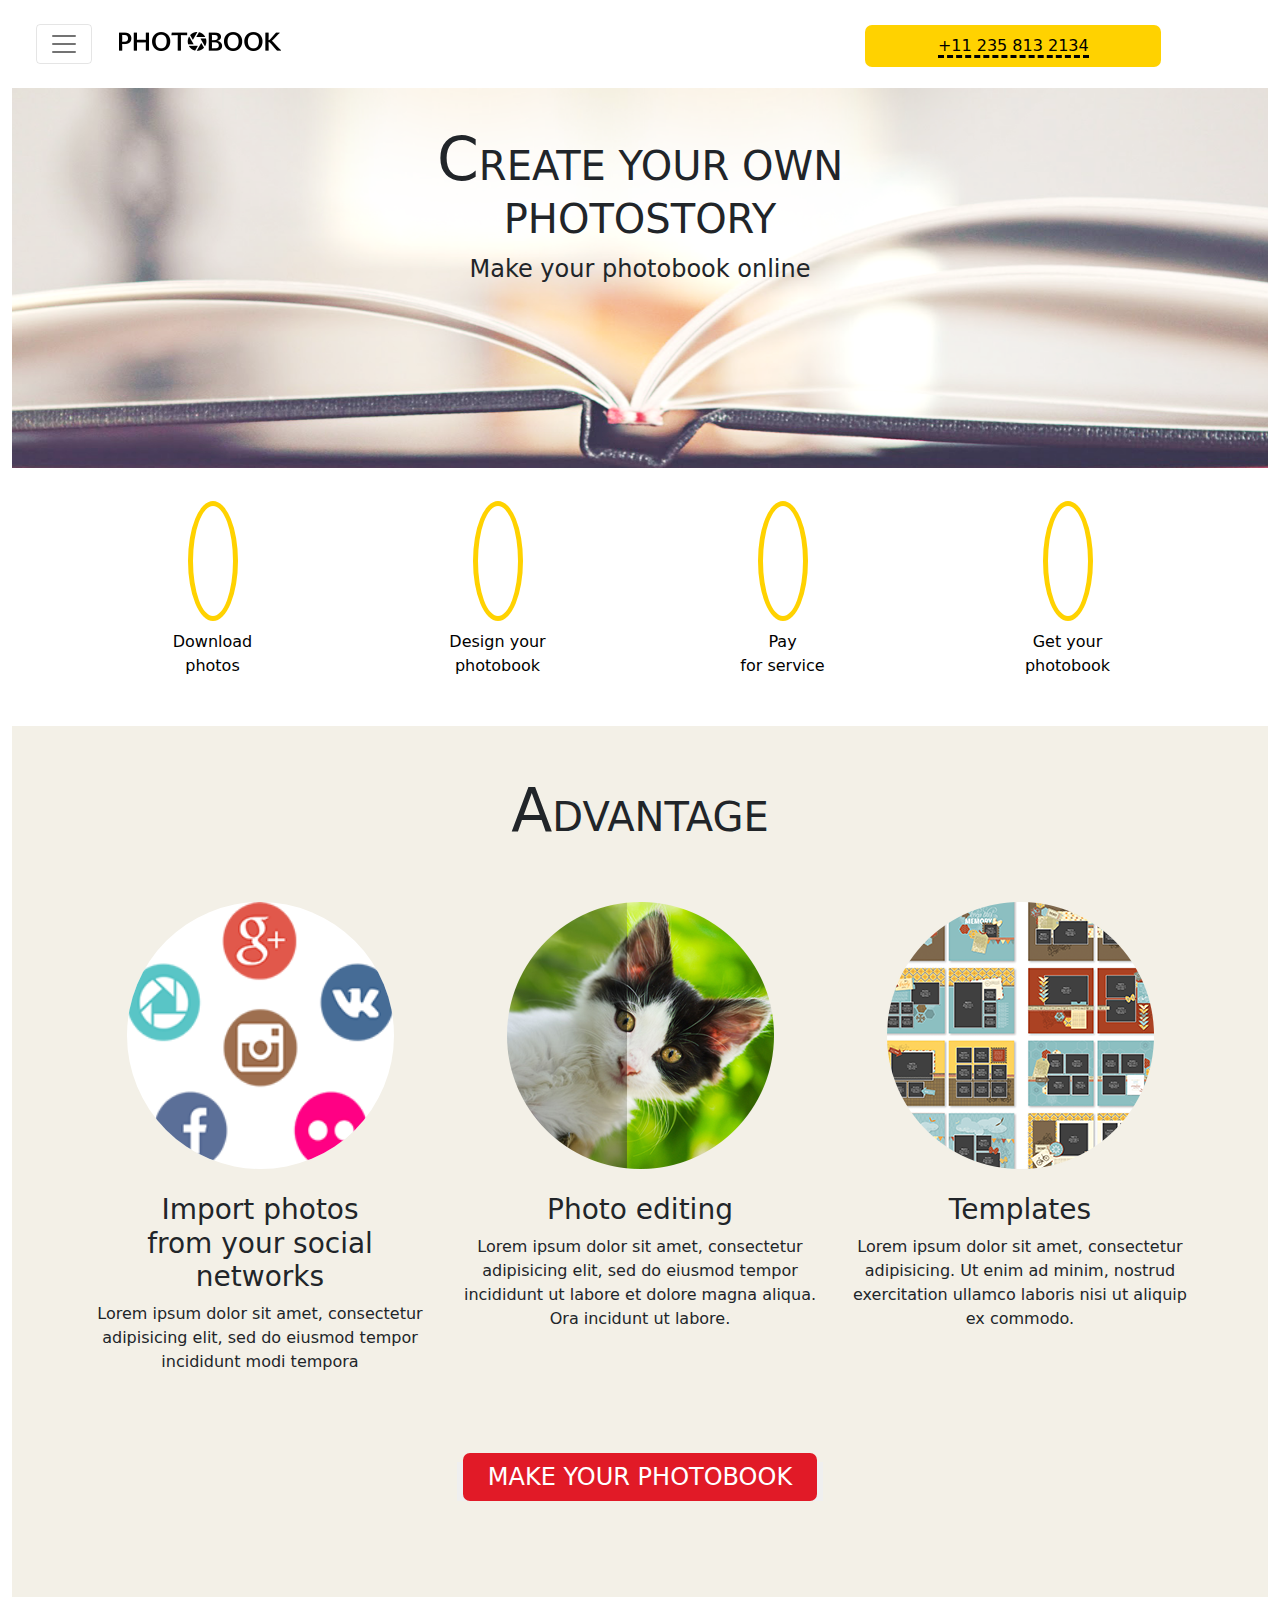
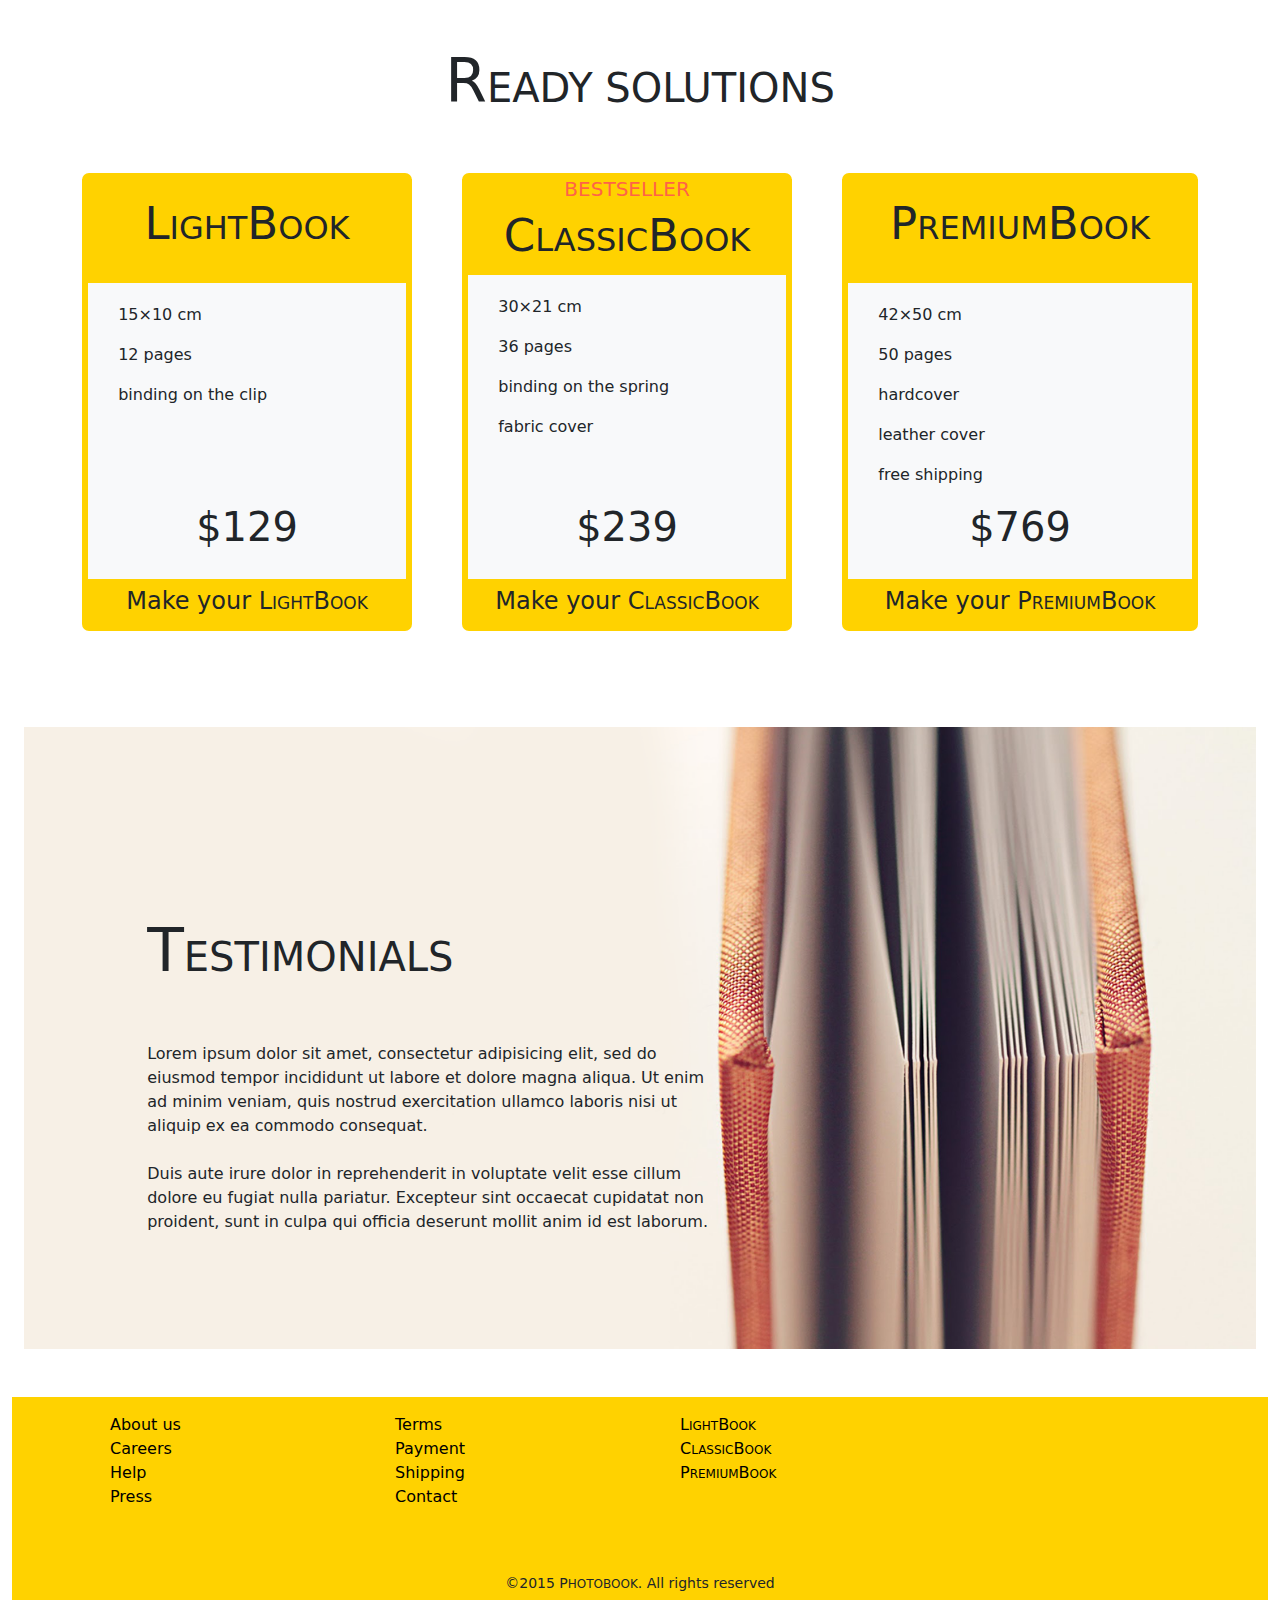
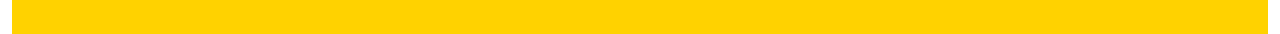
<file: class-work/task-8/exam.html>
<!DOCTYPE html>
<html lang="en">
<head>
    <meta charset="UTF-8">
    <meta http-equiv="X-UA-Compatible" content="IE=edge">
    <meta name="viewport" content="width=device-width, initial-scale=1.0">
    <title>Document</title>
    <!-- custom -->
    <link rel="stylesheet" href="exam.css">
    <!-- themify -->
    <!-- <link rel="stylesheet" href="../../assets/css/themify-icons-font/themify-icons/themify-icons.css"> -->

    <link rel="stylesheet" href="https://pro.fontawesome.com/releases/v5.10.0/css/all.css" integrity="sha384-AYmEC3Yw5cVb3ZcuHtOA93w35dYTsvhLPVnYs9eStHfGJvOvKxVfELGroGkvsg+p" crossorigin="anonymous"/>

    <!-- bootstrap -->
    <link rel="stylesheet" href="../../assets/css/bootstrap-5.0.0-beta2-dist/css/bootstrap.min.css">
    <script src="../../assets/css/bootstrap-5.0.0-beta2-dist/js/bootstrap.min.js"></script>

    
    
    
<body>
    
    
    <div class="container-fluid">
    
    <!-- Panel -->
    <section class="panel">
        <div class="conainer mt-3 mb-3">
           <div class="row">
               <div class="col col-sm-1 col-md-2 col-lg-1">
                    <div class="nav-wrap">

                        <nav class="navbar navbar-light">
                            <div class="container-fluid">
                                <button class="navbar-toggler" type="button" data-bs-toggle="collapse" data-bs-target="#navbarSupportedContent" aria-controls="navbarSupportedContent" aria-expanded="false" aria-label="Toggle navigation">
                                <span class="navbar-toggler-icon"></span>
                                </button>
                            <!-- <a class="navbar-brand" href="#"><h3>PHOTOBOOK</h3></a> -->
                            
                            <div class="collapse navbar-collapse" id="navbarSupportedContent">
                                <ul class="navbar-nav me-auto mb-2 mb-lg-0">
                                <li class="nav-item">
                                    <a class="nav-link active" aria-current="page" href="#">Home</a>
                                </li>
                                <li class="nav-item">
                                    <a class="nav-link" href="#">Link</a>
                                </li>
                                <li class="nav-item dropdown">
                                    <a class="nav-link dropdown-toggle" href="#" id="navbarDropdown" role="button" data-bs-toggle="dropdown" aria-expanded="false">
                                    Dropdown
                                    </a>
                                    <ul class="dropdown-menu" aria-labelledby="navbarDropdown">
                                    <li><a class="dropdown-item" href="#">Action</a></li>
                                    <li><a class="dropdown-item" href="#">Another action</a></li>
                                    <li><hr class="dropdown-divider"></li>
                                    <li><a class="dropdown-item" href="#">Something else here</a></li>
                                    </ul>
                                </li>
                                <li class="nav-item">
                                    <a class="nav-link disabled" href="#" tabindex="-1" aria-disabled="true">Disabled</a>
                                </li>
                                </ul>
                                <form class="d-flex">
                                <input class="form-control me-2" type="search" placeholder="Search" aria-label="Search">
                                <button class="btn btn-outline-success" type="submit">Search</button>
                                </form>
                            </div>
                            </div>
                        </nav>
                        </div>
                    </div>
                <div class="col col-md-7">
                        <img class="ph" src="../../assets/img/exam/Shape 3.png" alt="">
                </div>
                <div class="col  col-md-3">
                    <div class="tel-wrap">
                    <div class="tell"><button><span style="border-bottom: dashed black;">+11 235 813 2134</span></button>
                            </div>
                        </div>
                </div>
          </div>
        </div>
    </section>
    
    <!-- Panel end -->
    
    <!-- Main Banner -->
    
    
    
       <section class="main-banner">

        <div class="banner-wrap">
            <div class="banner-img d-block position-relative text-center">
                <img src="../../assets/img/exam/Main Banner.png" alt="main-banner-img"> 
                <div class="text">
                    <h1><span>C</span>reate your own photostory</h1>
                    <p>Make your photobook online</p>
                </div>
            </div>
        </div>

       </section>
          
    
    
    
    <!-- Main Banner end -->
    
    <!-- Step -->
    
    <div class="container">
    
        <div class="row mt-4 g-4 ">
            <div class="col text-center"><a href="https://unsplash.com/" style="text-decoration: none; color: black;">


             <!-- STACK BORDER IS MORE THIKER THEN PSD -->
                
                <!-- <p><span class="fa-stack fa-4x">
                <i class="fa fa-circle-thin fa-stack-2x"></i>
                <i class="fas fa-cloud-download-alt fa-stack-4x"></i>
              </span> <br>
              Download<br>photos</p> -->

              <span class="down"><i class="fas fa-cloud-download-alt "></i></span><div class="down-p mt-4"><span>Download <br>
                photos</span></div>
            
            </a></div>

            <div class="col text-center">
                
                <a href="https://www.canva.com/create/photo-books/" style="text-decoration: none; color: black;">
                    <span class="down"><i class="fas fa-desktop"></i></span>
              <div class="mt-4"><span>Design your <br>
              photobook</span></div>

               
            
            </a></div>


            <div class="col text-center"><a href="" style="text-decoration: none; color: black;">

             <!-- STACK BORDER IS MORE THIKER THEN PSD -->

                <!-- <p><span class="fa-stack fa-4x">
                <i class="fa fa-circle-thin fa-stack-2x"></i>
                <i class="fas fa-hand-holding-usd fa-stack-4x"></i>
              </span> <br>
              Download<br>photos</p> -->

              <span class="down"><i class="fas fa-hand-holding-usd"></i></span>
              <div class="mt-4"><span>Pay <br>
                for service</span></div>
            
            </a></div>
            <div class="col text-center">
                

            <a href="#" style="text-decoration: none; color: black;">
                
                
                <!-- <span class="fa-stack fa-4x">
                <i class="fa fa-circle-thin fa-stack-2x"></i>
                <i class="fas fa-dolly fa-stack-4x"></i> -->

                <span class="down"><i class="fas fa-dolly"></i></span>
                <div class="mt-4"><span>Get your
                    <br>
                    photobook</span></div>
                
                </a>
            </div>
                



            
        </div>
    
    </div>
    
    <!-- Step end -->
    
    <!-- Advantage -->
    <section class="Advantage pb-5">

        <div class="container-fluid mt-5">
            <div class="container mb-5">
        
                <div class="Advantage-wrap text-center">

                    <!-- aslo can do it by table -->
                    <!-- <table>

                        <caption><h1><span>A</span>DVANTAGE</h1></caption>
                        

                    </table> -->
                    <!-- head -->
                    <div class="row pt-5">
                        <div class="col"><h1><span>A</span>dvantage</h1></div>
                    </div>
                    <!-- body -->
                    <div class="row pt-5 pb-4">
                        <div class="col a-text">
                            <img class="social" src="../../assets/img/exam/social_media_optimisation_smo.png" alt=""><br> <br>
                            <h3>Import photos <br> 
                            from your social networks</h3>
                            <p>Lorem ipsum dolor sit amet, consectetur adipisicing elit, sed do eiusmod tempor incididunt modi tempora</p>
                        </div>


                        <div class="col a-text">
                            <img src="../../assets/img/exam/Layer 3.png" alt=""> <br> <br>
                            <h3>Photo editing</h3>
                        <p>Lorem ipsum dolor sit amet, consectetur adipisicing elit, sed do eiusmod tempor incididunt ut labore et dolore magna aliqua. Ora incidunt ut labore.</p></div>


                        <div class="col a-text ">
                            <img src="../../assets/img/exam/0.png" alt="" > <br> <br>
                            <h3>Templates</h3>
                        <p>Lorem ipsum dolor sit amet, consectetur adipisicing. Ut enim ad minim, nostrud exercitation ullamco laboris nisi ut aliquip ex commodo.</p></div>
                    </div>
                    <!-- footer -->
                    <div class="row mt-5">
                        <div class="col"><button class="button"><a href="" class="text-uppercase text-decoration-none"><h4><span style="background-color: #e11a27; padding: 10px 25px;border-radius: 7px;"> make your photobook</span></h4></a></button></div>
                    </div>


                </div>
            </div>
        
        </div>

    </section>
    <!-- Advantage end -->
    
    <!-- Ready solution -->
    <section class="ready">

        <div class="container">
        
            <div class="row text-center pt-5 pb-5">

                <div class="col pb-5"><h1><span>r</span>eady solutions</h1></div>

                <!-- <div class="row g-4 gx-">

                    <div class="col ready-col px-3">

                       <h2><span>l</span>ight<span>b</span>ook</h2>

                        <div class="container sec">
                            fgsdg
                            sdgsd
                            gadfg
                        </div>
                        Make your LightBook
                    </div>
                    <div class="col ready-col px-3">
                                <h3>BESTSELLER</h3>
                        <h2><span>l</span>ight<span>b</span>ook</h2>
 
                         <div class="container sec">
                             fgsdg
                             sdgsd
                             gadfg
                         </div>
                         Make your LightBook
                     </div>
                     <div class="col ready-col gx-3">

                        <h2><span>l</span>ight<span>b</span>ook</h2>
 
                         <div class="container sec">
                             fgsdg
                             sdgsd
                             gadfg
                         </div>
                         Make your LightBook
                     </div>
                   

                </div>

               

            </div> -->
        
                <div class="grid">

                    

                        <div class="container-fluid item1 ready-col">

                       <div class="p-4"> <h2><span>l</span>ight<span>b</span>ook</h2></div>

                            <div style="padding:20px; margin-left: -18px; margin-right: -18px;" class="text-start bg-light sec">
                               <p><i class="far fa-check-circle"></i>&nbsp; 15×10 cm</p>
                               <p><i class="far fa-check-circle"></i>&nbsp; 12 pages</p> 
                               <p><i class="far fa-check-circle"></i>&nbsp; binding on the clip </p>
                               <div class="text-center pt-5 mt-5"><h1>$129</h1></div>
                            </div>
                           <div class="p-2"><h4> Make your L<span style="font-size: 17px;">IGHT</span>B<span style="font-size: 17px;">OOK</span></h4></div>
                        </div>
                       
                        <div class="container-fluid item2 ready-col">
                                <div class="p-1"><h5>BESTSELLER</h5>
                            <h2><span>c</span>lassic<span>b</span>ook</h2></div>
     
                                 <div style="padding:20px; margin-left: -18px; margin-right: -18px;" class="text-start bg-light sec">
                                    <p><i class="far fa-check-circle"></i>&nbsp; 30×21 cm</p>
                                    <p><i class="far fa-check-circle"></i>&nbsp; 36 pages</p> 
                                    <p><i class="far fa-check-circle"></i>&nbsp; binding on the spring </p>
                                    <p><i class="far fa-check-circle"></i>&nbsp; fabric cover </p>
                                    
                                    <div class="text-center pt-5"><h1>$239</h1></div>
                                 </div>
                                <div class="p-2"><h4> Make your C<span style="font-size: 17px;">LASSIC</span>B<span style="font-size: 17px;">OOK</span></h4></div>
                             </div>

                             <div class="container-fluid item3 ready-col">

                                <div class="p-4">
                                    
                                     <h2><span>p</span>remium<span>b</span>ook</h2></div>
         
                                     <div style="padding:20px; margin-left: -18px; margin-right: -18px;" class="text-start bg-light sec">
                                        <p><i class="far fa-check-circle"></i>&nbsp; 42×50 cm</p>
                                        <p><i class="far fa-check-circle"></i>&nbsp; 50 pages</p> 
                                        <p><i class="far fa-check-circle"></i>&nbsp; hardcover</p>
                                        <p><i class="far fa-check-circle"></i>&nbsp; leather cover</p>
                                        <p><i class="far fa-check-circle"></i>&nbsp; free shipping</p>
                                       
                                        <div class="text-center"><h1>$769</h1></div>
                                     </div>
                                    <div class="p-2"><h4> Make your P<span style="font-size: 17px;">REMIUM</span>B<span style="font-size: 17px;">OOK</span></h4></div>
                                 </div>

                </div>


            </div>

        </div>

    </section>
    
    <!-- Ready solution end -->
    
    <!-- Testimonials -->
    <section class="Testimonials mt-5 mb-5">


        <div class="container-fluid">
            <div class="banner2-wrap">
                <div class="t-img d-block position-relative">

                    <img class="img-fluid" src="../../assets/img/exam/banner 2.png" alt="">
                
                    <div class="b2text">
                            <h1><span>t</span>estimonials</h1><br><br>
                            <p>Lorem ipsum dolor sit amet, consectetur adipisicing elit, sed do <br> eiusmod tempor incididunt ut labore et dolore magna aliqua. Ut enim <br> ad minim veniam, quis nostrud exercitation ullamco laboris nisi ut <br> aliquip ex ea commodo consequat. <br> <br>
                                Duis aute irure dolor in reprehenderit in voluptate velit esse cillum <br> dolore eu fugiat nulla pariatur. Excepteur sint occaecat cupidatat non <br> proident, sunt in culpa qui officia deserunt mollit anim id est laborum. </p>
                    </div>
                </div>
            </div>
        </div>

    </section>
    
    <!-- Testimonials end -->
    
    <!-- Footer -->
    <section class="footer">
        <footer>
            <div class="container">
                
                <div class="row">
                    <div class="col g-3">

                        <ul>
                            <li><a href="#">About us</a></li>
                            <li><a href="#">Careers</a></li>
                            <li><a href="#"> Help</a></li>
                            <li><a href="#"> Press</a></li>
                        </ul>
                       
                       
                    </div>
                    <div class="col g-3">

                        <ul>
                            <li><a href="#">Terms</a></li>
                            <li><a href="#">Payment</a></li>
                            <li><a href="#">Shipping</a></li>
                            <li><a href="#">Contact</a></li>
                        </ul>

                    </div>
                    <div class="col g-3">

                        <ul>

                            <li><a href="#">L<span style="text-transform: uppercase; font-size: 12px;">ight</span>B<span style="text-transform: uppercase; font-size: 12px;">ook</span></a></li>
                            <li><a href="#">C<span style="text-transform: uppercase; font-size: 12px;">lassic</span>B<span style="text-transform: uppercase; font-size: 12px;">ook</span></a></li>
                            <li><a href="#">P<span style="text-transform: uppercase; font-size: 12px;">remium</span>B<span style="text-transform: uppercase; font-size: 12px;">ook</span></a></li>
                            
                        </ul>

                    </div>
                    <div class="col f-social text-end g-3">

                        <a href="https://www.facebook.com" ><i class="fab fa-facebook-square fa-2x"></i></a> &nbsp; <a href="https://getbootstrap.com/"><i class="fab fa-bootstrap fa-2x"></i></a> &nbsp; <a href="https://www.instagram.com/"><i class="fab fa-instagram fa-2x"></i></a>

                    </div>
                </div>
            <div class="row text-center mt-5 pb-4">
                <div class="col">
                    <p style="font-size: 14px;">&copy;2015 P<span style="text-transform: uppercase; font-size: 12px;">hotobook</span>. All rights reserved</p>
                </div>
            </div>
            </div>
        </footer>
    </section>
    
    <!-- Footer end -->
    
    </div>
       
   
</body>

</html>
</file>
<file: assets/css/task-1/table-2.css>
h1 {
        color: rgb(7, 193, 250);
        font-style: italic;
    }

    table,
    th,
    td {
        margin: auto;
        border: 1px solid black;
        border-collapse: collapse;
    }

    th,
    td {
        padding: 30px;
    }

    td {
        text-align: center;
    }

    #paste {
        background-color: rgba(5, 238, 180, 0.945);
    }
    #green {
background-color: rgb(19, 224, 19);
    }
    #yellow {
        background-color: yellow;
    }
    #blue {
        background-color: rgb(7, 151, 151);
    }
    #ass {
        background-color: salmon;
    }
   
      
    #t2 {
        width: 430px;
       
    border-collapse: separate;
    }
   
     #h2 {
        
        color: rgb(10, 83, 240);

    }
</file>
<file: assets/css/final-form.css>
.sidenav a{
    position: absolute;
    padding: 10px;
    text-decoration: none;
    width: 100px;
    left: -75px;
    color: white;
    transition: 0.3s;
    border-radius: 0 5px 5px 0;
}
.sidenav a:hover{
    left: 0;
}
#Home {
    top: 17px;
    background-color: yellowgreen;
}
#Works{
    top: 117px;
    background-color: dodgerblue;
}
.bg-img{
    background-image: url(../img/task-5/form/w04Isu.jpg);
    background-repeat: no-repeat;
    background-size: cover;
    background-position: center;
    
}

.con{
    padding: 15px  15px 0 15px;
    border-radius: 5px;
    background-color: rgba(3, 15, 41, 0.514);
    color: whitesmoke;
    margin-left: 25%;
    margin-right: 25%;
}
header{
    margin-top: 15px;
    text-align: center;
    color: whitesmoke;
    font-family: 'sans-serif, times new roman, Segoe UI', Tahoma,  Verdana;
}
header p mark{
    background-color: rgb(31, 97, 219);
    color: whitesmoke;
    border-radius: 5px;
}
</file>
<file: class-work/task-8/exam.css>
/* fonts */
/* @import url(//db.onlinewebfonts.com/c/417381c411021dfaa7571908599a5908?family=PF+Agora+Sans+Pro+Light); */

/* body{
    font-family: PF Agora Sans Pro Light, sans-serif, arial;
} */


h1,h2{ 
    text-transform: uppercase;
}
h1 span{
    font-size: 60px;
}
/* panel */
.ph{
    margin-top: 16px;
}
.tell{
    
    margin-top: 9px ;
}

.tel-wrap>.tell{
    padding: 8px;
    text-align: center;
    background-color: #ffd200;
    border-radius: 7px;
}
.tell>button{
    background: none;
}

/* Main Banner */
.banner-img>img {
    width: 100%;
    height: 380px;

}

.text {

    margin-left: 25%;
    margin-right: 25%;
    position: absolute;
    top: 35px;
}
.text>p{
    font-size: 24px;
}
/* step */
.down{
    /* text-align: center; */
    font-size: 60px;
    border: 5px solid #ffd200;
    border-radius: 50%;
    padding: 20px;
}

  .fa-circle-thin{
      color: #ffd200;
  }
 /* Advantage */
 .Advantage{
     background-color: #f3f0e7;
 }
 .a-text{
     text-align:justify center;
 }

 .a-text>.social{
     height: 267px;
     width: 267px;
     background-color: white;
     border-radius: 50%;
 }
 
 button{
     border: none;
 }

 button>a{
    
    color: white;
 }
 /* Ready solution */
 h2 span{
     font-size: 45px;
 }
h5{
    color: tomato;
}
 .ready-col{
     border-radius: 7px;
     background-color: #ffd200;
 }
/* .sec{
    margin-left: -15px;
    margin-right: -50px;
} */

.grid{
    display: grid;
    grid-gap: 50px;
    grid-template-columns: 1fr 1fr 1fr;
    grid-template-rows: 1.5fr;
    grid-template-areas: 
                "item1 item2 item3";
}
.item1{
    grid-area: "item1";
}
.item2{
    grid-area: "item2";
}
.item3{
    grid-area: "item3";
}

@media(max-width:768px){
    .grid{
        grid-template-columns: 0.7fr 0.7fr;
        grid-template-rows: 1fr 1fr;
        grid-template-areas: 
                    "item1 item2"
                    
                    "item3 item3";
    }
}
@media(max-width:576px){
    .grid{
        grid-template-columns: 0.5fr;
        grid-template-rows: 1fr 1fr 1fr;
        grid-template-areas: 
                    "item2"
                    "item1"
                    "item3";
    }
}
 /* Testimonials */
 .t-img{
     overflow: auto;
 }
 .b2text{
     /* overflow: auto; */
     top: 30%;
     left: 10%;
     position: absolute;
 }
 /* Footer */
 footer{
     background-color: #ffd200;
 }
 ul{
     list-style: none;
 }
 ul a{
     color: black;
     text-decoration: none;
 }
 .f-social a{
     text-decoration: none;
     color: black;
 }
</file>
